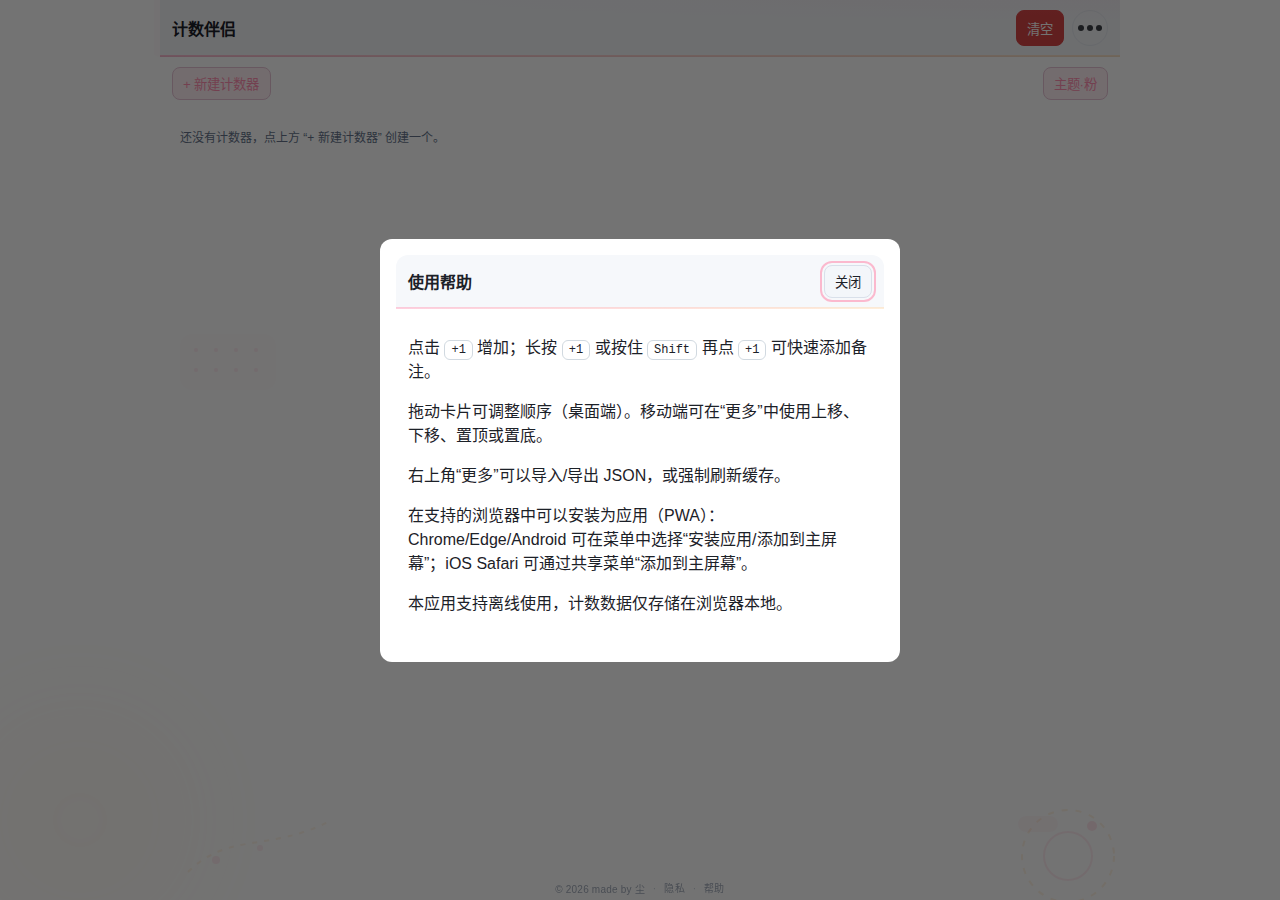
<file: index.html>
<!DOCTYPE html>
<html lang="zh-CN">
  <head>
    <meta charset="UTF-8" />
    <meta name="viewport" content="width=device-width, initial-scale=1.0" />
    <meta name="color-scheme" content="light dark" />
    <meta name="theme-color" content="#ff8fb1" />
    <meta name="mobile-web-app-capable" content="yes" />
    <title>计数伴侣</title>
    <link rel="stylesheet" href="styles.css" />
    <link rel="manifest" href="manifest.webmanifest" />
    <link rel="icon" href="icons/icon.svg" type="image/svg+xml" />
    <meta name="apple-mobile-web-app-capable" content="yes" />
    <meta name="apple-mobile-web-app-status-bar-style" content="black-translucent" />
  </head>
  <body>
    <div id="app">
      <!-- Full-window app shell -->
      <div id="panel" class="panel">
        <div class="panel-inner">
          <div id="panel-header" class="panel-header">
            <div class="title">计数伴侣</div>
            <div class="header-actions">
              <button id="btn-clear" class="danger" title="清空所有数据">清空</button>
              <button id="btn-global-menu" class="btn-ellipsis ghost round btn-icon" title="更多">
                <span class="dots"><i></i><i></i><i></i></span>
              </button>
              <input id="file-import" type="file" accept="application/json" hidden />
            </div>
          </div>

          <!-- Decorative ornaments (subtle, can be removed easily) -->
          <div class="ornaments" aria-hidden="true">
            <!-- Top-left accent sketch -->
            <svg class="orn tl" width="240" height="160" viewBox="0 0 240 160" fill="none" xmlns="http://www.w3.org/2000/svg">
              <g opacity="0.6">
                <rect x="-20" y="-10" width="160" height="80" rx="18" transform="rotate(-12 0 0)" style="fill: var(--accent); opacity: .06"/>
                <circle cx="56" cy="28" r="20" style="stroke: var(--accent); stroke-width: 2; opacity: .35; fill: none;"/>
                <circle cx="112" cy="44" r="10" style="fill: var(--accent-2); opacity: .18;"/>
                <circle cx="132" cy="24" r="4" style="fill: var(--accent); opacity: .45;"/>
                <circle cx="86" cy="64" r="3" style="fill: var(--accent); opacity: .35;"/>
              </g>
            </svg>
            <!-- Bottom-right dashed ring -->
            <svg class="orn br" width="260" height="200" viewBox="0 0 260 200" fill="none" xmlns="http://www.w3.org/2000/svg">
              <g opacity="0.7">
                <circle cx="200" cy="150" r="46" style="stroke: var(--accent-2); stroke-width: 2; stroke-dasharray: 6 8; opacity: .45; fill: none;"/>
                <circle cx="200" cy="150" r="24" style="stroke: var(--accent); stroke-width: 2; opacity: .25; fill: none;"/>
                <rect x="150" y="110" width="40" height="16" rx="8" style="fill: var(--accent); opacity: .10;"/>
                <circle cx="224" cy="120" r="5" style="fill: var(--accent); opacity: .35;"/>
              </g>
            </svg>
            <!-- New subtle accents: top-right sparkles -->
            <svg class="orn tr" width="200" height="160" viewBox="0 0 200 160" fill="none" xmlns="http://www.w3.org/2000/svg">
              <g opacity="0.55">
                <circle cx="162" cy="22" r="3" style="fill: var(--accent); opacity:.5"/>
                <circle cx="146" cy="44" r="6" style="fill: var(--accent-2); opacity:.2"/>
                <circle cx="180" cy="54" r="2" style="fill: var(--accent); opacity:.45"/>
                <rect x="120" y="18" width="32" height="12" rx="6" style="fill: var(--accent); opacity:.08"/>
              </g>
            </svg>
            <!-- New subtle accents: bottom-left arc -->
            <svg class="orn bl" width="220" height="180" viewBox="0 0 220 180" fill="none" xmlns="http://www.w3.org/2000/svg">
              <g opacity="0.5">
                <path d="M20 160 C 60 120, 100 140, 160 110" stroke="currentColor" style="color: var(--accent-2); stroke-width:2; stroke-dasharray:5 7; opacity:.5" fill="none"/>
                <circle cx="48" cy="148" r="4" style="fill: var(--accent); opacity:.35"/>
                <circle cx="92" cy="136" r="3" style="fill: var(--accent); opacity:.3"/>
              </g>
            </svg>
            <!-- Top-middle gentle waves -->
            <svg class="orn tm" width="260" height="60" viewBox="0 0 260 60" fill="none" xmlns="http://www.w3.org/2000/svg">
              <g opacity="0.35">
                <path d="M0 40 C 40 20, 80 60, 120 36 C 160 14, 200 58, 240 34" stroke="currentColor" style="color: var(--accent); stroke-width: 2; opacity:.35"/>
                <path d="M8 48 C 48 28, 88 54, 128 32 C 168 10, 208 56, 252 30" stroke="currentColor" style="color: var(--accent-2); stroke-width: 2; opacity:.2"/>
              </g>
            </svg>
            <!-- Middle-left dotted block -->
            <svg class="orn ml" width="140" height="140" viewBox="0 0 140 140" fill="none" xmlns="http://www.w3.org/2000/svg">
              <g opacity="0.45">
                <rect x="10" y="10" width="96" height="56" rx="12" style="fill: var(--accent); opacity:.06"/>
                <g style="opacity:.35; fill: var(--accent);">
                  <circle cx="26" cy="26" r="2"/>
                  <circle cx="46" cy="26" r="2"/>
                  <circle cx="66" cy="26" r="2"/>
                  <circle cx="86" cy="26" r="2"/>
                  <circle cx="26" cy="46" r="2"/>
                  <circle cx="46" cy="46" r="2"/>
                  <circle cx="66" cy="46" r="2"/>
                  <circle cx="86" cy="46" r="2"/>
                </g>
              </g>
            </svg>
          </div>

          <div class="panel-toolbar">
            <button id="btn-add" class="tonal">+ 新建计数器</button>
            <label class="opacity-label">透明度
              <input id="opacity" type="range" min="70" max="100" value="100" />
            </label>
            <div style="margin-left:auto; display:flex; gap:8px; align-items:center;">
              <button id="theme-toggle" class="tonal" title="切换主题">主题</button>
            </div>
          </div>

          <div id="counters" class="counters"></div>

          <!-- App footer -->
          <footer class="app-footer" aria-label="网站底部信息">
            <span id="footer-copy">© <span id="footer-year"></span> made by 尘</span>
            <span class="sep">·</span>
            <a href="javascript:void(0)" id="footer-privacy">隐私</a>
            <span class="sep">·</span>
            <a href="javascript:void(0)" id="footer-help">帮助</a>
          </footer>
        </div>
      </div>
    </div>

    <!-- History modal -->
    <dialog id="history-dialog" class="modal">
      <div class="modal-header">
        <div class="modal-title">历史记录</div>
        <button id="history-close">关闭</button>
      </div>
      <div class="modal-body">
        <div id="history-meta" class="history-meta"></div>
        <ul id="history-list" class="history-list"></ul>
      </div>
    </dialog>

    <!-- Rename modal -->
    <dialog id="rename-dialog" class="modal">
      <div class="modal-header">
        <div class="modal-title">重命名计数器</div>
        <button id="rename-close">关闭</button>
      </div>
      <div class="modal-body">
        <input id="rename-input" type="text" placeholder="新的名称"
          autocomplete="off" autocapitalize="off" autocorrect="off" spellcheck="false"
          inputmode="text" enterkeyhint="done" name="rename" />
        <div class="modal-actions">
          <button id="rename-ok">确定</button>
        </div>
      </div>
    </dialog>

    <!-- Confirm modal (app-style, replaces browser confirm) -->
    <dialog id="confirm-dialog" class="modal confirm">
      <div class="modal-header">
        <div id="confirm-title" class="modal-title">请确认</div>
      </div>
      <div class="modal-body">
        <div id="confirm-text" class="confirm-text"></div>
        <div class="modal-actions">
          <button id="confirm-cancel">取消</button>
          <button id="confirm-ok" class="danger">确定</button>
        </div>
      </div>
    </dialog>

    <!-- Privacy dialog -->
    <dialog id="privacy-dialog" class="modal">
      <div class="modal-header">
        <div class="modal-title">隐私说明</div>
        <button id="privacy-close">关闭</button>
      </div>
      <div class="modal-body">
        <p>本应用的计数数据仅存储在您的浏览器本地（localStorage），不会上传到服务器。</p>
        <p>您可随时使用右上角“清空”按钮删除所有本地数据。</p>
      </div>
    </dialog>

    <!-- Help dialog -->
    <dialog id="help-dialog" class="modal">
      <div class="modal-header">
        <div class="modal-title">使用帮助</div>
        <button id="help-close">关闭</button>
      </div>
      <div class="modal-body">
        <p>点击 <span class="kbd">+1</span> 增加；长按 <span class="kbd">+1</span> 或按住 <span class="kbd">Shift</span> 再点 <span class="kbd">+1</span> 可快速添加备注。</p>
        <p>拖动卡片可调整顺序（桌面端）。移动端可在“更多”中使用上移、下移、置顶或置底。</p>
        <p>右上角“更多”可以导入/导出 JSON，或强制刷新缓存。</p>
        <p>在支持的浏览器中可以安装为应用（PWA）：Chrome/Edge/Android 可在菜单中选择“安装应用/添加到主屏幕”；iOS Safari 可通过共享菜单“添加到主屏幕”。</p>
        <p>本应用支持离线使用，计数数据仅存储在浏览器本地。</p>
      </div>
    </dialog>

    <script src="app.js"></script>
    <script>
      // Register Service Worker. On localhost, still enable SW when running as an installed PWA
      // so the app can work offline without the local Python server.
      (function() {
        if (!('serviceWorker' in navigator)) return;
        const isLocalhost = /^(localhost|127\.0\.0\.1)$/i.test(location.hostname);
        const isStandalone = (window.matchMedia && (
          window.matchMedia('(display-mode: standalone)').matches ||
          window.matchMedia('(display-mode: window-controls-overlay)').matches
        )) || (navigator.standalone === true);

        // In normal browser tabs on localhost, avoid SW to keep dev simple
        if (isLocalhost && !isStandalone) {
          navigator.serviceWorker.getRegistrations().then((regs) => {
            if (regs && regs.length) {
              Promise.all(regs.map(r => r.unregister())).then(() => {
                if (navigator.serviceWorker.controller) {
                  location.reload();
                }
              });
            }
          });
          return;
        }

        let refreshing = false;
        navigator.serviceWorker.addEventListener('controllerchange', () => {
          if (refreshing) return; refreshing = true;
          location.reload();
        });
        window.addEventListener('load', () => {
          navigator.serviceWorker.register('./sw.js', { updateViaCache: 'none' })
            .then((reg) => { try { if (reg && typeof reg.update === 'function') reg.update(); } catch(e){} })
            .catch((e) => console.debug('SW register failed', e));
        });
      })();
    </script>
  </body>
  </html>
</file>
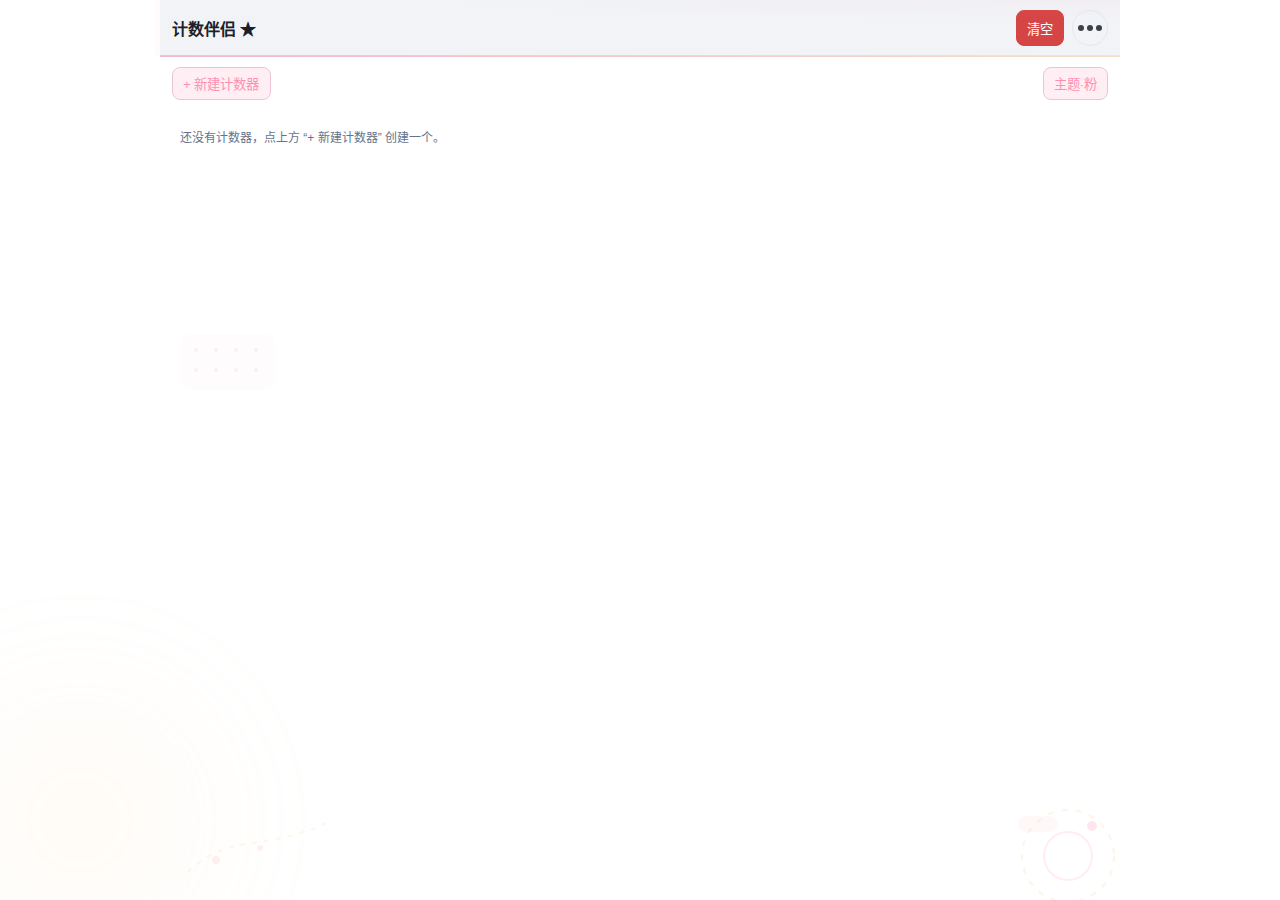
<file: counter-buddy-web/index.html>
<!DOCTYPE html>
<html lang="zh-CN">
  <head>
    <meta charset="UTF-8" />
    <meta name="viewport" content="width=device-width, initial-scale=1.0" />
    <meta name="color-scheme" content="light dark" />
    <meta name="theme-color" content="#ff8fb1" />
    <meta name="mobile-web-app-capable" content="yes" />
    <title>计数伴侣</title>
    <link rel="stylesheet" href="styles.css" />
    <link rel="manifest" href="manifest.webmanifest" />
    <link rel="icon" href="icons/icon.svg" type="image/svg+xml" />
    <meta name="apple-mobile-web-app-capable" content="yes" />
    <meta name="apple-mobile-web-app-status-bar-style" content="black-translucent" />
  </head>
  <body>
    <div id="app">
      <!-- Full-window app shell -->
      <div id="panel" class="panel">
        <div class="panel-inner">
          <div id="panel-header" class="panel-header">
            <div class="title">计数伴侣 ★</div>
            <div class="header-actions">
              <button id="btn-clear" class="danger" title="清空所有数据">清空</button>
              <button id="btn-global-menu" class="btn-ellipsis ghost round btn-icon" title="更多">
                <span class="dots"><i></i><i></i><i></i></span>
              </button>
              <input id="file-import" type="file" accept="application/json" hidden />
            </div>
          </div>

          <!-- Decorative ornaments (subtle, can be removed easily) -->
          <div class="ornaments" aria-hidden="true">
            <!-- Top-left accent sketch -->
            <svg class="orn tl" width="240" height="160" viewBox="0 0 240 160" fill="none" xmlns="http://www.w3.org/2000/svg">
              <g opacity="0.6">
                <rect x="-20" y="-10" width="160" height="80" rx="18" transform="rotate(-12 0 0)" style="fill: var(--accent); opacity: .06"/>
                <circle cx="56" cy="28" r="20" style="stroke: var(--accent); stroke-width: 2; opacity: .35; fill: none;"/>
                <circle cx="112" cy="44" r="10" style="fill: var(--accent-2); opacity: .18;"/>
                <circle cx="132" cy="24" r="4" style="fill: var(--accent); opacity: .45;"/>
                <circle cx="86" cy="64" r="3" style="fill: var(--accent); opacity: .35;"/>
              </g>
            </svg>
            <!-- Bottom-right dashed ring -->
            <svg class="orn br" width="260" height="200" viewBox="0 0 260 200" fill="none" xmlns="http://www.w3.org/2000/svg">
              <g opacity="0.7">
                <circle cx="200" cy="150" r="46" style="stroke: var(--accent-2); stroke-width: 2; stroke-dasharray: 6 8; opacity: .45; fill: none;"/>
                <circle cx="200" cy="150" r="24" style="stroke: var(--accent); stroke-width: 2; opacity: .25; fill: none;"/>
                <rect x="150" y="110" width="40" height="16" rx="8" style="fill: var(--accent); opacity: .10;"/>
                <circle cx="224" cy="120" r="5" style="fill: var(--accent); opacity: .35;"/>
              </g>
            </svg>
            <!-- New subtle accents: top-right sparkles -->
            <svg class="orn tr" width="200" height="160" viewBox="0 0 200 160" fill="none" xmlns="http://www.w3.org/2000/svg">
              <g opacity="0.55">
                <circle cx="162" cy="22" r="3" style="fill: var(--accent); opacity:.5"/>
                <circle cx="146" cy="44" r="6" style="fill: var(--accent-2); opacity:.2"/>
                <circle cx="180" cy="54" r="2" style="fill: var(--accent); opacity:.45"/>
                <rect x="120" y="18" width="32" height="12" rx="6" style="fill: var(--accent); opacity:.08"/>
              </g>
            </svg>
            <!-- New subtle accents: bottom-left arc -->
            <svg class="orn bl" width="220" height="180" viewBox="0 0 220 180" fill="none" xmlns="http://www.w3.org/2000/svg">
              <g opacity="0.5">
                <path d="M20 160 C 60 120, 100 140, 160 110" stroke="currentColor" style="color: var(--accent-2); stroke-width:2; stroke-dasharray:5 7; opacity:.5" fill="none"/>
                <circle cx="48" cy="148" r="4" style="fill: var(--accent); opacity:.35"/>
                <circle cx="92" cy="136" r="3" style="fill: var(--accent); opacity:.3"/>
              </g>
            </svg>
            <!-- Top-middle gentle waves -->
            <svg class="orn tm" width="260" height="60" viewBox="0 0 260 60" fill="none" xmlns="http://www.w3.org/2000/svg">
              <g opacity="0.35">
                <path d="M0 40 C 40 20, 80 60, 120 36 C 160 14, 200 58, 240 34" stroke="currentColor" style="color: var(--accent); stroke-width: 2; opacity:.35"/>
                <path d="M8 48 C 48 28, 88 54, 128 32 C 168 10, 208 56, 252 30" stroke="currentColor" style="color: var(--accent-2); stroke-width: 2; opacity:.2"/>
              </g>
            </svg>
            <!-- Middle-left dotted block -->
            <svg class="orn ml" width="140" height="140" viewBox="0 0 140 140" fill="none" xmlns="http://www.w3.org/2000/svg">
              <g opacity="0.45">
                <rect x="10" y="10" width="96" height="56" rx="12" style="fill: var(--accent); opacity:.06"/>
                <g style="opacity:.35; fill: var(--accent);">
                  <circle cx="26" cy="26" r="2"/>
                  <circle cx="46" cy="26" r="2"/>
                  <circle cx="66" cy="26" r="2"/>
                  <circle cx="86" cy="26" r="2"/>
                  <circle cx="26" cy="46" r="2"/>
                  <circle cx="46" cy="46" r="2"/>
                  <circle cx="66" cy="46" r="2"/>
                  <circle cx="86" cy="46" r="2"/>
                </g>
              </g>
            </svg>
          </div>

          <div class="panel-toolbar">
            <button id="btn-add" class="tonal">+ 新建计数器</button>
            <label class="opacity-label">透明度
              <input id="opacity" type="range" min="70" max="100" value="100" />
            </label>
            <div style="margin-left:auto; display:flex; gap:8px; align-items:center;">
              <button id="theme-toggle" class="tonal" title="切换主题">主题</button>
            </div>
          </div>

          <div id="counters" class="counters"></div>
        </div>
      </div>
    </div>

    <!-- History modal -->
    <dialog id="history-dialog" class="modal">
      <div class="modal-header">
        <div class="modal-title">历史记录</div>
        <button id="history-close">关闭</button>
      </div>
      <div class="modal-body">
        <div id="history-meta" class="history-meta"></div>
        <ul id="history-list" class="history-list"></ul>
      </div>
    </dialog>

    <!-- Rename modal -->
    <dialog id="rename-dialog" class="modal">
      <div class="modal-header">
        <div class="modal-title">重命名计数器</div>
        <button id="rename-close">关闭</button>
      </div>
      <div class="modal-body">
        <input id="rename-input" type="text" placeholder="新的名称" />
        <div class="modal-actions">
          <button id="rename-ok">确定</button>
        </div>
      </div>
    </dialog>

    <!-- Confirm modal (app-style, replaces browser confirm) -->
    <dialog id="confirm-dialog" class="modal confirm">
      <div class="modal-header">
        <div id="confirm-title" class="modal-title">请确认</div>
      </div>
      <div class="modal-body">
        <div id="confirm-text" class="confirm-text"></div>
        <div class="modal-actions">
          <button id="confirm-cancel">取消</button>
          <button id="confirm-ok" class="danger">确定</button>
        </div>
      </div>
    </dialog>

    <script src="app.js"></script>
    <script>
      // Register Service Worker. On localhost, still enable SW when running as an installed PWA
      // so the app can work offline without the local Python server.
      (function() {
        if (!('serviceWorker' in navigator)) return;
        const isLocalhost = /^(localhost|127\.0\.0\.1)$/i.test(location.hostname);
        const isStandalone = (window.matchMedia && (
          window.matchMedia('(display-mode: standalone)').matches ||
          window.matchMedia('(display-mode: window-controls-overlay)').matches
        )) || (navigator.standalone === true);

        // In normal browser tabs on localhost, avoid SW to keep dev simple
        if (isLocalhost && !isStandalone) {
          navigator.serviceWorker.getRegistrations().then((regs) => {
            if (regs && regs.length) {
              Promise.all(regs.map(r => r.unregister())).then(() => {
                if (navigator.serviceWorker.controller) {
                  location.reload();
                }
              });
            }
          });
          return;
        }

        let refreshing = false;
        navigator.serviceWorker.addEventListener('controllerchange', () => {
          if (refreshing) return; refreshing = true;
          location.reload();
        });
        window.addEventListener('load', () => {
          navigator.serviceWorker.register('./sw.js', { updateViaCache: 'none' })
            .then((reg) => { try { if (reg && typeof reg.update === 'function') reg.update(); } catch(e){} })
            .catch((e) => console.debug('SW register failed', e));
        });
      })();
    </script>
  </body>
  </html>
</file>
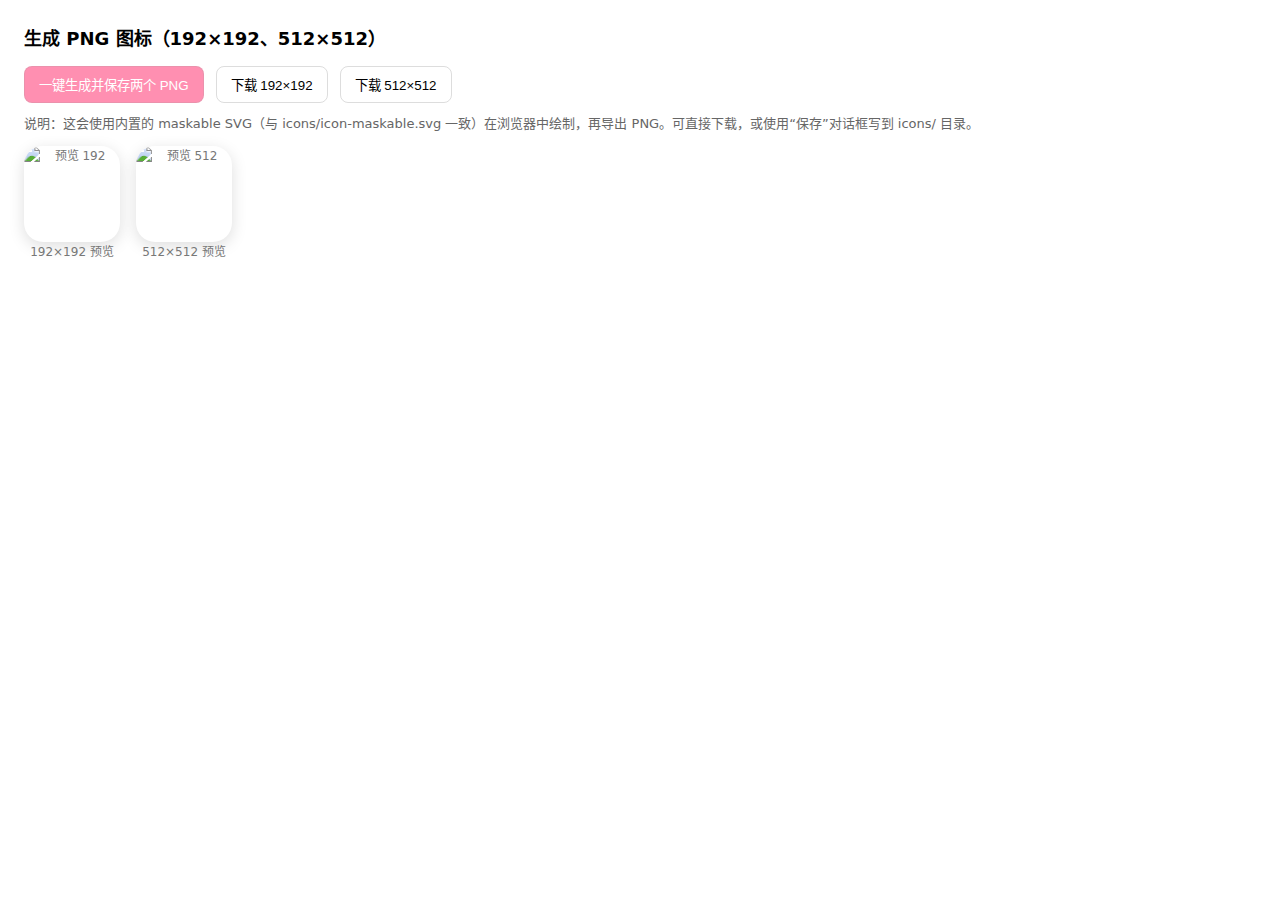
<file: icons/generate-icons.html>
<!doctype html>
<html lang="zh-CN">
<meta charset="utf-8" />
<meta name="viewport" content="width=device-width, initial-scale=1" />
<title>生成 PNG 图标（192/512）</title>
<style>
  :root { color-scheme: light dark; }
  body { font-family: system-ui, -apple-system, Segoe UI, Roboto, Noto Sans, Arial, sans-serif; margin: 24px; }
  h1 { font-size: 18px; margin: 0 0 16px; }
  .row { display:flex; gap:12px; align-items:center; flex-wrap: wrap; }
  button { padding: 8px 14px; border-radius: 8px; border: 1px solid #9993; background: #ff8fb1; color: #fff; cursor: pointer; }
  button.secondary { background: #fff0; color: inherit; border-color: #9995; }
  .hint { color: #666; font-size: 13px; margin-top: 10px; }
  canvas { display:none; }
  .thumbs { display:flex; gap:16px; align-items:center; margin-top: 14px; }
  .thumbs > div { text-align:center; font-size:12px; color:#777; }
  .thumbs img { display:block; image-rendering: -webkit-optimize-contrast; border-radius: 20%; width:96px; height:96px; box-shadow: 0 4px 16px #0002; }
  .footer { margin-top: 18px; font-size: 12px; color:#777; }
</style>
<body>
  <h1>生成 PNG 图标（192×192、512×512）</h1>
  <div class="row">
    <button id="gen-all">一键生成并保存两个 PNG</button>
    <button id="gen-192" class="secondary">下载 192×192</button>
    <button id="gen-512" class="secondary">下载 512×512</button>
  </div>
  <div class="hint">说明：这会使用内置的 maskable SVG（与 icons/icon-maskable.svg 一致）在浏览器中绘制，再导出 PNG。可直接下载，或使用“保存”对话框写到 icons/ 目录。</div>

  <div class="thumbs" id="thumbs" hidden>
    <div>
      <img id="prev-192" alt="预览 192" />
      <span>192×192 预览</span>
    </div>
    <div>
      <img id="prev-512" alt="预览 512" />
      <span>512×512 预览</span>
    </div>
  </div>

  <canvas id="c"></canvas>

  <script>
  // Keep in sync with icons/icon-maskable.svg
  const svgStr = `<?xml version="1.0" encoding="UTF-8"?>
<svg xmlns=\"http://www.w3.org/2000/svg\" width=\"512\" height=\"512\" viewBox=\"0 0 512 512\">\n  <defs>\n    <linearGradient id=\"bg\" x1=\"0\" y1=\"0\" x2=\"1\" y2=\"1\">\n      <stop offset=\"0%\" stop-color=\"#ff8fb1\"/>\n      <stop offset=\"100%\" stop-color=\"#ffd6a5\"/>\n    </linearGradient>\n    <radialGradient id=\"vig\" cx=\"0.2\" cy=\"0.2\" r=\"1.1\">\n      <stop offset=\"60%\" stop-color=\"#ffffff\" stop-opacity=\"0\"/>\n      <stop offset=\"100%\" stop-color=\"#000000\" stop-opacity=\"0.14\"/>\n    </radialGradient>\n    <linearGradient id=\"sheen\" x1=\"0\" y1=\"0\" x2=\"0\" y2=\"1\">\n      <stop offset=\"0%\" stop-color=\"#ffffff\" stop-opacity=\"0.28\"/>\n      <stop offset=\"36%\" stop-color=\"#ffffff\" stop-opacity=\"0.10\"/>\n      <stop offset=\"100%\" stop-color=\"#ffffff\" stop-opacity=\"0\"/>\n    </linearGradient>\n  </defs>\n  <rect x=\"0\" y=\"0\" width=\"512\" height=\"512\" fill=\"url(#bg)\"/>\n  <rect x=\"0\" y=\"0\" width=\"512\" height=\"512\" fill=\"url(#vig)\"/>\n  <rect x=\"0\" y=\"0\" width=\"512\" height=\"512\" fill=\"url(#sheen)\"/>\n  <g transform=\"translate(72,108)\">\n    <g fill=\"#ffffff\" fill-opacity=\"0.98\">\n      <rect x=\"0\" y=\"0\" width=\"320\" height=\"44\" rx=\"22\"/>\n      <rect x=\"0\" y=\"92\" width=\"320\" height=\"44\" rx=\"22\"/>\n      <rect x=\"0\" y=\"184\" width=\"220\" height=\"44\" rx=\"22\"/>\n    </g>\n    <circle cx=\"290\" cy=\"208\" r=\"52\" fill=\"#000000\" opacity=\"0.08\"/>\n    <circle cx=\"290\" cy=\"200\" r=\"52\" fill=\"#ffffff\"/>\n    <g fill=\"#ff8fb1\">\n      <rect x=\"284\" y=\"174\" width=\"12\" height=\"52\" rx=\"6\"/>\n      <rect x=\"264\" y=\"194\" width=\"52\" height=\"12\" rx=\"6\"/>\n    </g>\n  </g>\n</svg>`;

  const toBlob = (canvas) => new Promise((res) => canvas.toBlob(res, 'image/png'));

  async function renderPng(size) {
    const svgUrl = 'data:image/svg+xml;charset=utf-8,' + encodeURIComponent(svgStr);
    const img = new Image();
    img.decoding = 'async';
    img.src = svgUrl;
    await img.decode().catch(()=>{});
    const c = document.getElementById('c');
    c.width = size; c.height = size;
    const ctx = c.getContext('2d');
    ctx.imageSmoothingEnabled = true;
    ctx.imageSmoothingQuality = 'high';
    ctx.clearRect(0,0,size,size);
    ctx.drawImage(img, 0, 0, size, size);
    const blob = await toBlob(c);
    return blob;
  }

  async function saveBlob(blob, suggestedName) {
    if (window.showSaveFilePicker) {
      const handle = await showSaveFilePicker({ suggestedName, types: [{ description: 'PNG Image', accept: { 'image/png': ['.png'] } }] });
      const w = await handle.createWritable();
      await w.write(blob); await w.close();
    } else {
      const url = URL.createObjectURL(blob);
      const a = Object.assign(document.createElement('a'), { href: url, download: suggestedName });
      document.body.appendChild(a); a.click(); a.remove();
      setTimeout(()=>URL.revokeObjectURL(url), 1000);
    }
  }

  async function gen(size, name, previewEl) {
    const blob = await renderPng(size);
    if (previewEl) previewEl.src = URL.createObjectURL(blob);
    await saveBlob(blob, name);
  }

  document.getElementById('gen-192').addEventListener('click', async () => {
    document.getElementById('thumbs').hidden = false;
    await gen(192, 'icon-192.png', document.getElementById('prev-192'));
  });
  document.getElementById('gen-512').addEventListener('click', async () => {
    document.getElementById('thumbs').hidden = false;
    await gen(512, 'icon-512.png', document.getElementById('prev-512'));
  });
  document.getElementById('gen-all').addEventListener('click', async () => {
    document.getElementById('thumbs').hidden = false;
    await gen(192, 'icon-192.png', document.getElementById('prev-192'));
    await gen(512, 'icon-512.png', document.getElementById('prev-512'));
  });
  </script>
</body>
</html>
</file>
<file: styles.css>
:root {
  color-scheme: dark light;
  /* Dark (default) — higher contrast,少一点灰、更多层次 */
  --bg: #0f1216;         /* 页面背景更深，降低灰雾感 */
  --panel: #151a22;      /* 顶栏/面板 */
  --panel-2: #1b2130;    /* 次级面板 */
  --surface: #11161d;    /* 卡片底色，略深以凸显内容 */
  --text: #e9eef4;       /* 主文本更清晰 */
  --muted: #9aa6b2;      /* 次级文本偏冷灰蓝 */
  --accent: #ff8fb1;     /* pastel pink */
  --accent-2: #ffd6a5;   /* apricot */
  --danger: #ff5c5c;
  --success: #45c26b;
  --warning: #f5a524;
  --border: #273040;     /* 边框略深，减少泛灰 */
  --btn: #1f2632;        /* 按钮底色更干净 */
  --btn-border: #2f3745;
  --divider: #2a3444;
  --input-bg: #0f141a;
  --input-border: #2a3444;
  --kbd-bg: #0e1116;
  --kbd-border: #2a3140;
  --radius: 12px;
  --radius-sm: 8px;
  --shadow-1: 0 6px 16px rgba(0,0,0,0.22);
  --shadow-2: 0 12px 30px rgba(0,0,0,0.32);
}

@media (prefers-color-scheme: light) {
  :root {
    --bg: #f7fafc;
    --panel: #ffffff;
    --panel-2: #f6f8fb;
    --text: #1c2128;
    --muted: #64728a;
    --accent: #ff8fb1;
    --accent-2: #ffd6a5;
    --danger: #d64545;
    --success: #2f9e44;
    --warning: #e67700;
    --border: #e4e8ee;
    --btn: #f3f6fa;
    --btn-border: #d9e0ea;
    --surface: #ffffff;
    --divider: #e5e9ef;
    --input-bg: #ffffff;
    --input-border: #d1d9e0;
    --kbd-bg: #ffffff;
    --kbd-border: #d1d9e0;
    --shadow-1: 0 8px 18px rgba(28,33,40,0.08);
    --shadow-2: 0 16px 36px rgba(28,33,40,0.14);
    --shadow-1: 0 6px 16px rgba(0,0,0,0.08);
    --shadow-2: 0 12px 30px rgba(0,0,0,0.12);
  }
}

/* Theme variants (accent palette only) */
[data-theme="pink"] {
  --accent: #ff8fb1;
  --accent-2: #ffd6a5;
}
[data-theme="mint"] {
  --accent: #81e6d9;
  --accent-2: #90cdf4;
}
/* Make mint theme tonal buttons slightly stronger for better contrast */
[data-theme="mint"] button.tonal {
  /* Fallbacks for older browsers */
  border-color: var(--accent);
  color: var(--accent);
  background: color-mix(in srgb, var(--accent) 22%, transparent);
  border-color: color-mix(in srgb, var(--accent) 48%, var(--btn-border));
  color: color-mix(in srgb, var(--accent) 92%, var(--text));
}
[data-theme="sky"] {
  --accent: #60a5fa;
  --accent-2: #a5b4fc;
}

* { box-sizing: border-box; }
html, body { height: 100%; }
body {
  margin: 0;
  background: var(--bg);
  color: var(--text);
  font-family: -apple-system, BlinkMacSystemFont, 'Segoe UI', Roboto, Ubuntu, 'Helvetica Neue', Arial, 'Noto Sans', 'Apple Color Emoji', 'Segoe UI Emoji', 'Segoe UI Symbol', sans-serif;
  position: relative;
}

/* Mobile: remove default tap highlight to avoid white flash on tap */
html, body, a, label, input, select, textarea { -webkit-tap-highlight-color: transparent; }

/* Subtle accent blobs for background depth */
body::before, body::after {
  content: '';
  position: fixed;
  z-index: 0;
  width: 520px; height: 520px;
  filter: blur(60px);
  opacity: .22;
  pointer-events: none;
}
body::before {
  right: -160px; top: -160px;
  background: radial-gradient(closest-side, color-mix(in srgb, var(--accent) 60%, transparent), transparent 70%);
}
body::after {
  left: -180px; bottom: -180px;
  background: radial-gradient(closest-side, color-mix(in srgb, var(--accent-2) 60%, transparent), transparent 70%);
}

.panel {
  /* Full-window layout for web/PWA */
  position: fixed;
  inset: 0;
  width: auto;
  height: auto;
  min-width: 0;
  min-height: 420px; /* ensure room for at least one card */
  background: var(--panel);
  border-radius: 0;
  box-shadow: none;
  border: none;
  user-select: none;
  resize: none;
  overflow: hidden;
  display: flex;
  flex-direction: column;
  align-items: center; /* allow inner content to have max-width */
}

/* Constrain content width/height while keeping full-window background */
.panel-inner {
  display: grid;
  /* header, toolbar, content(list), footer */
  grid-template-rows: auto auto 1fr auto;
  width: 100%;
  max-width: 960px;  /* limit max width */
  height: 100%;
  min-height: 0;      /* allow 1fr to shrink properly */
  margin: 0 auto;
  position: relative; /* for ornaments layering */
}
.panel-header {
  display: flex;
  align-items: center;
  justify-content: space-between;
  padding: 10px 12px;
  background: linear-gradient(0deg, rgba(0,0,0,0.02), rgba(0,0,0,0.02)), var(--panel-2);
  border-top-left-radius: 0;
  border-top-right-radius: 0;
  cursor: default;
  /* prevent accidental dragging in web layout */
  -webkit-app-region: no-drag;
  border-bottom: 1px solid var(--border);
  position: relative;
  z-index: 1;
}
/* subtle accent glow on header */
.panel-header::before {
  content: '';
  position: absolute; inset: 0; pointer-events: none;
  background: radial-gradient(120% 60% at 100% 0%, color-mix(in srgb, var(--accent) 8%, transparent), transparent 60%);
  opacity: .6;
}
/* Accent underline */
.panel-header::after {
  content: '';
  position: absolute; left: 0; right: 0; bottom: -1px; height: 2px;
  background: linear-gradient(90deg, color-mix(in srgb, var(--accent) 85%, transparent), color-mix(in srgb, var(--accent-2) 85%, transparent));
  opacity: .65;
}
.title { font-weight: 600; }
.header-actions { display: flex; gap: 8px; }
.panel-header .header-actions,
.panel-header button,
.panel-toolbar,
.counters,
.popover,
.modal,
button,
input,
label,
select,
textarea {
  /* ensure interactive elements are not part of the drag region */
  -webkit-app-region: no-drag;
}
.panel-toolbar {
  display: flex;
  gap: 10px;
  align-items: center;
  padding: 10px 12px;
  position: relative; z-index: 1;
}
.opacity-label { color: var(--muted); font-size: 12px; }
.opacity-label input { vertical-align: middle; }

.counters {
  display: flex;
  flex-direction: column;
  gap: 8px;
  /* Now footer is its own row; keep normal padding */
  padding: 10px 12px 12px 12px;
  flex: 1 1 auto;
  min-height: 0;     /* let it truly flex to available height */
  /* Fill remaining space; rely on flex container instead of viewport cap */
  max-height: none;
  overflow: auto;
  position: relative; z-index: 1;
}

/* Ornaments layout */
.ornaments { position: absolute; inset: 0; pointer-events: none; z-index: 0; }
.ornaments .orn { position: absolute; opacity: .9; }
.ornaments .tl { top: -12px; left: -6px; }
.ornaments .br { right: -8px; bottom: -6px; }
.ornaments .tm { top: 8px; left: 50%; transform: translateX(-50%); }
.ornaments .ml { top: 36%; left: 10px; }

.card {
  background: var(--surface);
  border: 1px solid var(--border);
  border-radius: 10px;
  padding: 10px;
  display: grid;
  grid-template-columns: 1fr auto;
  gap: 8px;
  align-items: center;
  transition: box-shadow .2s ease, transform .14s ease, border-color .2s ease;
  /* Fallback: 不使用 color-mix 的内侧描边，避免在部分老浏览器出现黑框 */
  box-shadow: none;
  position: relative; /* for drop indicators */
  cursor: default; /* show normal pointer on hover */
  /* Reduce text flicker during FLIP by keeping a stable layer */
  will-change: transform;
  backface-visibility: hidden;
}
@supports (background: color-mix(in srgb, #fff 10%, transparent)) {
  .card { box-shadow: inset 0 0 0 1px color-mix(in srgb, var(--accent) 10%, transparent); }
}

/* Archived card state: subtly muted */
.card.archived {
  opacity: .78;
  filter: saturate(.75);
}
.card.archived .name { color: color-mix(in srgb, var(--muted) 30%, var(--text)); }

/* Keep enter动画，但归档卡片应以目标不透明度结束，避免先亮后灰 */

@media (hover: hover) {
  .card:hover { box-shadow: var(--shadow-1); border-color: color-mix(in srgb, var(--accent) 35%, var(--border)); }
}
.card.enter { animation: card-appear .32s cubic-bezier(.2,.7,.2,1); }
@keyframes card-appear { from { opacity: 0; transform: translateY(6px) scale(.98);} to { opacity: 1; transform: translateY(0) scale(1);} }

/* Archived cards use an enter that settles at archived opacity (0.78) */
.card.archived.enter { animation-name: card-appear-archived; }
@keyframes card-appear-archived { from { opacity: 0; transform: translateY(6px) scale(.98);} to { opacity: .78; transform: translateY(0) scale(1);} }

/* graceful leave animation for removal */
.card.leaving { overflow: hidden; opacity: 0; transform: translateY(8px) scale(.98); transition: height .22s ease, margin .22s ease, padding .22s ease, opacity .18s ease, transform .18s ease, border-color .2s ease, box-shadow .2s ease; }
.card.leaving * { pointer-events: none; }

/* 添加“记录”后的短暂提示（不改变计数，仅用于反馈） */
.record-indicator {
  display: inline-flex; align-items: center; justify-content: center;
  font-size: 11px;
  line-height: 1.5;
  color: #fff;
  background: linear-gradient(135deg, var(--accent), var(--accent-2));
  border: 1px solid rgba(255,255,255,0.2);
  border-radius: 999px;
  padding: 2px 8px;
  box-shadow: 0 6px 16px rgba(0,0,0,.18);
  opacity: 0;
  transform: translateY(-3px) scale(.96);
  transition: opacity .26s ease, transform .26s cubic-bezier(.2,.7,.2,1);
  pointer-events: none;
}
.actions .record-indicator { margin-right: 6px; }
.record-indicator.show { opacity: 1; transform: translateY(0) scale(1); }
.record-indicator.hide { opacity: 0; transform: translateY(-3px) scale(.98); }

.name-row { display: flex; align-items: center; gap: 8px; justify-content: flex-start; }
.badge {
  display: inline-flex; align-items: center; justify-content: center;
  min-width: 44px; height: 24px; padding: 0 10px;
  font-weight: 800; font-size: 13px; letter-spacing: .3px;
  color: #fff;
  background: linear-gradient(135deg, var(--accent), var(--accent-2));
  /* 用 inset 边框避免少数浏览器在右侧出现渐变+边框的“断口” */
  border: 0;
  border-radius: 999px;
  box-shadow: inset 0 0 0 1px rgba(255,255,255,0.18), 0 4px 10px rgba(124,77,255,0.25);
  background-clip: padding-box;
  /* 进一步防止像素缝隙 */
  -webkit-backface-visibility: hidden;
  backface-visibility: hidden;
}
.badge.flip { animation: badge-flip .3s cubic-bezier(.2,.7,.2,1); transform-origin: 50% 60%; will-change: transform; }
/* Include perspective in keyframes to ensure the flip is visible on mobile Safari/Chrome */
@keyframes badge-flip {
  0%   { transform: perspective(600px) rotateX(0deg); }
  40%  { transform: perspective(600px) rotateX(36deg); }
  100% { transform: perspective(600px) rotateX(0deg); }
}

.name { font-weight: 700; }
.name .char { display: inline-block; transform: translateY(6px); opacity: 0; }
.name .char.show { animation: char-rise .32s cubic-bezier(.2,.7,.2,1) forwards; }
@keyframes char-rise { from { transform: translateY(6px); opacity: 0; } to { transform: translateY(0); opacity: 1; } }
.muted { color: var(--muted); font-size: 12px; }
.count { font-size: 18px; font-weight: 700; }

.actions { display: flex; gap: 6px; align-items: center; }
.actions button { padding: 6px 10px; }
.actions .btn-icon { padding: 0; }
.stack { display: flex; flex-direction: column; gap: 4px; }

button {
  background: var(--btn);
  border: 1px solid var(--btn-border);
  color: var(--text);
  border-radius: var(--radius-sm);
  padding: 6px 10px;
  cursor: pointer;
  transition: filter .15s ease, transform .12s ease, background .2s ease, border-color .2s ease, box-shadow .12s ease;
  /* Mobile: remove white flash highlight and native button look */
  -webkit-tap-highlight-color: transparent;
  -webkit-appearance: none;
  appearance: none;
  touch-action: manipulation;
}
@media (hover: hover) {
  button:not(:disabled):hover { filter: brightness(1.04); transform: translateY(-1px); box-shadow: 0 4px 10px rgba(0,0,0,.15); }
  /* PC: hover时点点持续跳动（与原样一致） */
  .btn-ellipsis:not(:disabled):hover .dots i { animation: dots-roll .9s cubic-bezier(.2,.7,.2,1) infinite; }
}
/* Make +1 button hover pop a bit more than others */
@media (hover: hover) {
  .actions .btn-plus:not(:disabled):hover {
    filter: brightness(1.08);
    transform: translateY(-1.2px);
    /* Stronger, colored shadow without outer halo */
    box-shadow: 0 8px 18px color-mix(in srgb, var(--accent) 50%, transparent), 0 6px 16px rgba(0,0,0,.16);
  }
}
button:not(:disabled):active { transform: translateY(1px); }
/* Avoid icon menu button bouncing on tap */
.btn-ellipsis:active { transform: none; }
/* Ensure +1 press feels distinct even when hovered */
.actions .btn-plus:not(:disabled):active {
  transform: translateY(1px);
}
button.primary { background: var(--accent); border-color: var(--accent); color: white; }
button.success { background: var(--success); border-color: var(--success); color: white; }
button.danger { background: var(--danger); border-color: var(--danger); color: white; }
button:disabled { opacity: .6; cursor: not-allowed; filter: none; transform: none !important; box-shadow: none !important; }

/* Button variants */
button.ghost { background: transparent; border-color: var(--border); }
/* Fallback border ensures theme color even if color-mix unsupported */
button.tonal { border-color: var(--accent); color: var(--accent); }
button.tonal { background: color-mix(in srgb, var(--accent) 14%, transparent); border-color: color-mix(in srgb, var(--accent) 35%, var(--btn-border)); color: var(--accent); }
button.round { border-radius: 999px; }
.actions .btn-plus { font-weight: 800; box-shadow: 0 6px 14px color-mix(in srgb, var(--accent) 35%, transparent); will-change: transform, filter; transform: translateZ(0); backface-visibility: hidden; }
.actions .btn-minus { min-width: 0; }

/* Primary + button: remove outer glow on hover (avoid white halo) */
.actions .btn-plus { position: relative; }
/* Removed ::after glow to eliminate white halo on desktop hover */

/* 三点菜单：展开时维持与 PC 悬浮一致的视觉（亮度、上浮、阴影） */
.btn-ellipsis[aria-expanded="true"] {
  filter: brightness(1.04);
  transform: translateY(-1px);
  box-shadow: 0 4px 10px rgba(0,0,0,.15);
}

/* Range (opacity) theming */
input[type=range] { -webkit-appearance: none; appearance: none; height: 24px; background: transparent; }
input[type=range]::-webkit-slider-runnable-track { height: 4px; border-radius: 999px; background: linear-gradient(90deg, color-mix(in srgb, var(--accent) 30%, var(--btn)), color-mix(in srgb, var(--accent-2) 30%, var(--btn))); }
input[type=range]::-moz-range-track { height: 4px; border-radius: 999px; background: linear-gradient(90deg, color-mix(in srgb, var(--accent) 30%, var(--btn)), color-mix(in srgb, var(--accent-2) 30%, var(--btn))); }
input[type=range]::-webkit-slider-thumb { -webkit-appearance: none; appearance: none; width: 14px; height: 14px; border-radius: 50%; background: var(--accent); border: 1px solid rgba(255,255,255,0.3); box-shadow: 0 2px 8px color-mix(in srgb, var(--accent) 50%, transparent); margin-top: -5px; }
input[type=range]::-moz-range-thumb { width: 14px; height: 14px; border-radius: 50%; background: var(--accent); border: 1px solid rgba(255,255,255,0.3); box-shadow: 0 2px 8px color-mix(in srgb, var(--accent) 50%, transparent); }

.import-label { display: inline-flex; align-items: center; gap: 6px; cursor: pointer; }

.reopen {
  position: fixed;
  right: 24px; bottom: 24px;
  padding: 10px 14px;
}
.hidden { display: none; }

.modal { border: none; background: var(--panel); color: var(--text); border-radius: 12px; width: min(520px, 92vw); overflow: hidden; }
.modal::backdrop { background: rgba(0,0,0,0.55); opacity: 0; transition: opacity .18s ease; }
.modal[open].show::backdrop { opacity: 1; }
.modal-header { display: flex; align-items: center; justify-content: space-between; padding: 10px 12px; background: var(--panel-2); border-top-left-radius: 12px; border-top-right-radius: 12px; position: relative; }
.modal-header::after { content:''; position:absolute; left:0; right:0; bottom:-1px; height:2px; background: linear-gradient(90deg, color-mix(in srgb, var(--accent) 85%, transparent), color-mix(in srgb, var(--accent-2) 85%, transparent)); opacity:.5; }
.modal-body { padding: 10px 12px 16px 12px; max-height: 65vh; overflow: auto; border-bottom-left-radius: 12px; border-bottom-right-radius: 12px; }
.modal-body hr.section-sep { border: 0; border-top: 1px solid var(--divider); margin: 8px 0 10px 0; }
.modal-title { font-weight: 600; }
.modal-actions {
  display: flex !important;
  flex-direction: row !important;
  align-items: center !important;
  justify-content: flex-end !important;
  margin-top: 10px;
  /* 允许在窄屏换行，避免按钮被挤掉看不见 */
  flex-wrap: wrap !important;
  gap: 8px;
}
.modal-actions > * { flex: 0 0 auto; white-space: nowrap; }

/* 窄屏（手机）下：动作按钮改为每行一枚，避免挤压导致只露出半个 */
@media (max-width: 480px) {
  .modal-actions { justify-content: stretch !important; }
  .modal-actions > * { flex: 1 1 100% !important; }
}

/* 表单行：标签 + 控件（用于“自动同步”开关） */
.field-row { display: flex; align-items: center; justify-content: space-between; gap: 10px; margin-bottom: 8px; }
.field-label { color: var(--text); font-size: 14px; }

/* 开关样式（更友好的 checkbox） */
.switch { position: relative; display: inline-block; width: 44px; height: 24px; cursor: pointer; }
.switch input { opacity: 0; width: 0; height: 0; position: absolute; }
.switch .slider { position: absolute; inset: 0; background: var(--btn); border: 1px solid var(--btn-border); border-radius: 999px; transition: background .18s ease, border-color .18s ease; cursor: pointer; }
.switch .slider::before { content: ''; position: absolute; width: 18px; height: 18px; left: 2px; top: 2px; border-radius: 50%; background: var(--text); transition: transform .18s ease, background .18s ease; }
.switch input:checked + .slider { background: color-mix(in srgb, var(--accent) 35%, transparent); border-color: color-mix(in srgb, var(--accent) 60%, var(--btn-border)); }
.switch input:checked + .slider::before { transform: translateX(20px); background: #fff; }

/* 高级设置（折叠） */
details.advanced { margin-top: 8px; }
details.advanced > summary { cursor: pointer; user-select: none; color: var(--muted); padding: 6px 0; list-style: none; position: relative; padding-left: 18px; }
details.advanced[open] > summary { color: var(--text); }
details.advanced > summary::-webkit-details-marker { display: none; }
details.advanced > summary::before { content: '\25B8'; position: absolute; left: 0; top: 6px; font-size: 12px; opacity: .8; transition: transform .18s ease; }
details.advanced[open] > summary::before { transform: rotate(90deg); }
details.advanced .modal-actions { animation: adv-reveal .22s cubic-bezier(.2,.7,.2,1); }
@keyframes adv-reveal { from { opacity: 0; transform: translateY(-4px) scale(.98); } to { opacity: 1; transform: none; } }
@media (max-width: 560px) {
  details.advanced .modal-actions { flex-direction: column; align-items: stretch !important; }
  details.advanced .modal-actions > * { width: 100%; flex: 1 1 100% !important; }
}

/* 输入框 placeholder 统一样式（更柔和） */
#sync-dialog input::placeholder,
#rename-input::placeholder,
.note-edit input::placeholder,
.note-quick .note-input::placeholder { color: color-mix(in srgb, var(--muted) 88%, transparent); opacity: .9; }

/* 高级设置：使用主题色的 plus/minus 指示（去掉三角） */
details.advanced > summary { padding-left: 22px; }
/* 横杆（始终显示） */
details.advanced > summary::before {
  content: '';
  position: absolute;
  left: 0;
  top: 50%;
  width: 12px;
  height: 2px;
  background: linear-gradient(90deg, color-mix(in srgb, var(--accent) 85%, transparent), color-mix(in srgb, var(--accent-2) 85%, transparent));
  border-radius: 2px;
  transform: translateY(-50%);
}
/* 竖杆（关闭时可见，展开后隐藏 -> 由加号变减号） */
details.advanced > summary::after {
  content: '';
  position: absolute;
  left: 5px;
  top: 50%;
  width: 2px;
  height: 12px;
  background: linear-gradient(180deg, color-mix(in srgb, var(--accent) 85%, transparent), color-mix(in srgb, var(--accent-2) 85%, transparent));
  border-radius: 2px;
  transform: translateY(-50%);
  transition: transform .22s ease, opacity .2s ease;
}
details.advanced[open] > summary::after { transform: translateY(-50%) scaleY(0); opacity: 0; }
/* 关闭旧的仅首次展开时的动画，避免不连贯 */
details.advanced .modal-actions { animation: none !important; }
/* 使用 grid-template-rows 技巧实现整体高度的平滑展开/收起 */
details.advanced .adv-content { display: grid; grid-template-rows: 0fr; transition: grid-template-rows .32s cubic-bezier(.2,.7,.2,1), height .32s cubic-bezier(.2,.7,.2,1); }
details.advanced[open] .adv-content { grid-template-rows: 1fr; }
details.advanced .adv-content > * { overflow: hidden; }
/* 避免浏览器滚动锚定导致展开时的“跳动感” */
details.advanced .adv-content { overflow-anchor: none; }
/* 内部内容淡入 + 轻微上移，增强连贯感 */
details.advanced .adv-content .modal-actions { opacity: 0; transform: translateY(-4px); transition: opacity .24s ease, transform .32s cubic-bezier(.2,.7,.2,1); }
details.advanced[open] .adv-content .modal-actions { opacity: 1; transform: none; }

/* 兼容 JS 控制高度的补间动画，确保收起时同样平滑 */
/* 默认收起更快一些；展开速度稍慢，在 JS 中单独设置 height 的过渡时长以匹配 */
details.advanced .adv-content { transition: grid-template-rows .24s cubic-bezier(.2,.7,.2,1), height .24s cubic-bezier(.2,.7,.2,1); }

/* 云同步状态图标 */
#cloud-indicator { color: var(--muted); position: relative; }
#cloud-indicator svg { transform-origin: 50% 50%; transform-box: view-box; }
#cloud-indicator svg .cloud-stroke { fill: transparent; stroke: currentColor; stroke-width: 2px; stroke-linecap: round; stroke-linejoin: round; opacity: 1; transition: opacity .22s ease, stroke .22s ease, fill .22s ease; }
#cloud-indicator svg .cloud-fill { fill: currentColor; opacity: 0; transition: opacity .22s ease; }
#cloud-indicator[data-state="syncing"] { color: var(--accent); }
#cloud-indicator[data-state="ok"] { color: var(--accent); }
#cloud-indicator[data-state="error"] { color: var(--danger); }
#cloud-indicator[data-state="offline"] { color: var(--muted); opacity: .8; }
#cloud-indicator[data-state="syncing"] svg { animation: spin 1.6s linear infinite; }
#cloud-indicator[data-spinout="1"] svg { animation: spinout .82s cubic-bezier(.05,.6,.1,1) 1 forwards; }
#cloud-indicator[data-state="ok"] svg .cloud-fill { opacity: 1; }
#cloud-indicator[data-state="ok"] svg .cloud-stroke { opacity: 0; }
#cloud-indicator[data-state="offline"]::after { content: ''; position: absolute; width: 16px; height: 2px; background: currentColor; transform: rotate(45deg); top: 50%; left: 50%; margin-left: -8px; margin-top: -1px; border-radius: 1px; opacity: .9; }
@keyframes spin { from { transform: rotate(0deg); } to { transform: rotate(360deg); } }
@keyframes spinout { from { transform: rotate(0deg); } to { transform: rotate(360deg); } }

#rename-input { width: 100%; padding: 8px 10px; border-radius: 8px; border: 1px solid var(--input-border); background: var(--input-bg); color: var(--text); -webkit-appearance: none; appearance: none; background-clip: padding-box; font-size: 16px; }

.history-list { list-style: none; padding: 0; margin: 0; max-height: 50vh; overflow: auto; scrollbar-gutter: stable; }
.history-list li { display: flex; align-items: flex-start; padding: 8px; border-bottom: 1px dashed var(--divider); position: relative; gap: 8px; }
.history-list li .right { min-width: 0; }
.history-list li .left { transition: opacity .18s ease, transform .18s ease; display: flex; flex-direction: column; align-items: flex-start; line-height: 1.15; white-space: nowrap; flex: 0 0 auto; }
.history-list li .left .d { font-weight: 600; }
.history-list li .left .t { color: var(--muted); font-size: 12px; }
.history-list li .right { flex: 1 1 auto; min-width: 0; display: block; transition: opacity .18s ease, transform .18s ease; position: relative; }
/* Float controls to the right on the first line */
.history-list li .right .pill,
.history-list li .right .ghost,
.history-list li .right .btn-icon { float: right; margin-left: 6px; }
.history-list li .right .ghost { height: 28px; padding: 0 8px; display: inline-flex; align-items: center; }
/* Let note flow next to floats on line 1, and below on following lines */
.history-list li .right .history-note { display: block; margin-left: 0; white-space: normal; overflow: visible; }
/* removed experimental top/full split */
/* Clear floats after content to contain height */
.history-list li .right::after { content: ''; display: table; clear: both; }
.history-list li.editing .left { opacity: 0; transform: translateX(-6px); }
/* When editing, remove left time from layout so editor can take full width */
.history-list li.editing .left { position: absolute; left: 8px; pointer-events: none; }
/* Deleting: graceful collapse + fade */
.history-list li { will-change: transform, opacity; }
.history-list li.leaving {
  overflow: hidden;
  opacity: 0;
  transform: translateX(-6px);
  height: 0 !important;
  margin-top: 0 !important;
  margin-bottom: 0 !important;
  padding-top: 0 !important;
  padding-bottom: 0 !important;
  border-bottom-color: transparent;
  transition: height .22s ease, margin .22s ease, padding .22s ease, opacity .18s ease, transform .18s ease, border-color .2s ease;
}
.history-list li.leaving * { pointer-events: none; }

/* Simple fade-in helper (used for empty state) */
.fade-in { opacity: 0; transition: opacity .18s ease; }
.fade-in.show { opacity: 1; }
/* Fade + slight upward slide (for empty state nicer entrance) */
.fade-in-up { opacity: 0; transform: translateY(6px); transition: opacity .2s ease, transform .22s cubic-bezier(.2,.7,.2,1); }
.fade-in-up.show { opacity: 1; transform: translateY(0); }

/* Animate current value in history meta on change */
#history-meta .history-current .value.flip { animation: badge-flip .3s cubic-bezier(.2,.7,.2,1); transform-origin: 50% 60%; will-change: transform; }
.pill { display: inline-flex; align-items: center; justify-content: center; height: 28px; font-size: 13px; font-weight: 700; padding: 0 10px; border-radius: 999px; line-height: 1; }
/* +1 badge follows current theme accent */
.pill.add { background: color-mix(in srgb, var(--accent) 22%, transparent); color: var(--accent); }
.pill.sub { background: rgba(245,165,36,0.2); color: var(--warning); }
/* note/record badge uses theme accent too */
.pill.note { background: color-mix(in srgb, var(--accent) 18%, transparent); color: var(--accent); }

/* History header meta: name + current value, clearer separation */
#history-meta {
  display: grid; grid-template-columns: 1fr auto; align-items: baseline;
  padding: 6px 8px 8px; border-bottom: 1px solid var(--divider); margin-bottom: 8px;
}
#history-meta .history-name { font-weight: 700; font-size: 14px; letter-spacing: .2px; }
#history-meta .history-current { display: inline-flex; align-items: baseline; gap: 6px; }
#history-meta .history-current .label { font-size: 11px; color: var(--muted); }
#history-meta .history-current .value { font-weight: 800; font-size: 16px; color: var(--accent); line-height: 1; }

.grid { display: grid; grid-template-columns: 1fr auto; gap: 8px; }

.kbd {
  font-family: ui-monospace, SFMono-Regular, Menlo, Monaco, Consolas, 'Liberation Mono', 'Courier New', monospace;
  background: var(--kbd-bg);
  border: 1px solid var(--kbd-border);
  padding: 2px 6px; border-radius: 6px; font-size: 12px;
}

/* Compact mode when panel is narrow */
.panel.compact .muted { display: none; }
.panel.compact .actions .btn-history,
.panel.compact .actions .btn-rename,
.panel.compact .actions .btn-delete { display: none; }
.panel.compact .actions .btn-menu { display: inline-flex; }
.actions .btn-menu { display: inline-flex; }

/* Floating popover (attached to body, fixed positioning) */
.popover {
  position: fixed;
  background: var(--panel-2);
  border: 1px solid var(--border);
  border-radius: 10px;
  box-shadow: var(--shadow-1);
  overflow: hidden;
  min-width: 180px;
  z-index: 1000;
  transform-origin: top right;
  transform: translateY(6px) scale(.96);
  opacity: 0;
  transition: transform .2s cubic-bezier(.2,.7,.2,1), opacity .2s ease;
}
.popover::before {
  content: '';
  position: absolute; top: -8px; right: 16px; width: 12px; height: 12px;
  background: var(--panel-2);
  border-left: 1px solid var(--border);
  border-top: 1px solid var(--border);
  transform: rotate(45deg);
}
.popover.hidden { pointer-events: none; opacity: 0; transform: translateY(6px) scale(.96); display: block; }
.popover:not(.hidden) { pointer-events: auto; opacity: 1; transform: translateY(0) scale(1); }
.popover .item { display: block; width: 100%; text-align: left; border: none; background: transparent; padding: 10px 12px; color: var(--text); cursor: pointer; opacity: 0; transform: translateY(6px); }
.popover:not(.hidden) .item { animation: item-reveal .28s cubic-bezier(.2,.7,.2,1) forwards; }
.popover:not(.hidden) .item:nth-child(1) { animation-delay: .0s; }
.popover:not(.hidden) .item:nth-child(2) { animation-delay: .05s; }
.popover:not(.hidden) .item:nth-child(3) { animation-delay: .10s; }
.popover:not(.hidden) .item:nth-child(4) { animation-delay: .15s; }
@keyframes item-reveal { from { opacity: 0; transform: translateY(8px);} to { opacity: 1; transform: translateY(0);} }
/* no per-item hide animation on collapse to avoid flicker */
.popover .item.danger { color: #fff; background: var(--danger); border-top: 1px solid rgba(0,0,0,0.1); }
@media (hover: hover) {
  /* Only non-danger items get the accent hover */
  .popover .item:not(.danger):hover { background: color-mix(in srgb, var(--accent) 14%, transparent); }
  /* Danger item: clearly darker on hover for stronger affordance */
  .popover .item.danger:hover { background: color-mix(in srgb, var(--danger) 82%, black); }
}

/* Quick note content inside popover */
.note-quick { display: flex !important; flex-direction: row !important; flex-wrap: nowrap !important; gap: 6px; align-items: center; padding: 10px 12px; min-width: 260px; }
.note-quick .note-input { flex: 1 1 auto; min-width: 0; padding: 6px 8px; border-radius: 8px; border: 1px solid var(--input-border); background: var(--input-bg); color: var(--text); transition: border-color .18s ease, border-width .12s ease, padding .12s ease; -webkit-appearance: none; appearance: none; background-clip: padding-box; font-size: 16px; }
.note-quick > button { flex: 0 0 auto; white-space: nowrap; }
.note-quick button { padding: 6px 10px; }

/* Icon-like compact buttons */
.btn-icon { width: 36px; height: 36px; display: inline-flex; align-items: center; justify-content: center; padding: 0; font-weight: 800; line-height: 1; }
.btn-icon-sm { width: 28px; height: 28px; }
.btn-icon-sm svg { width: 14px; height: 14px; }
.btn-danger { background: var(--danger); border-color: var(--danger); color: #fff; }

/* Tip-style popover (compact, non-interactive) */
.popover.tip { min-width: auto; max-width: 240px; padding: 4px 0; }
.popover.tip::before { right: auto; left: 50%; transform: translateX(-50%) rotate(45deg); }
.popover.tip .item { cursor: default; padding: 6px 10px; opacity: 1; transform: none; animation: none; font-size: 12px; line-height: 1.3; }
.popover.tip .item:hover { background: transparent; }

/* Focus ring */
button:focus { outline: none; }
.card:focus { outline: none; }
/* Fallback 优先：不支持 color-mix/oklab 的浏览器使用主题色 */
button:focus-visible, .card:focus-visible, input:focus-visible { outline: 2px solid var(--accent); outline-offset: 2px; }
/* 支持 color-mix 的浏览器用更柔和的主题混合色（srgb 兼容更好） */
button:focus-visible, .card:focus-visible, input:focus-visible { outline: 2px solid color-mix(in srgb, var(--accent) 60%, transparent); outline-offset: 2px; }
/* 备注输入框：获得焦点时取消外轮廓，改为加粗边框，避免双层描边 */
.note-quick .note-input:focus,
.note-quick .note-input:focus-visible {
  outline: none !important; /* 避免双重外轮廓 */
  box-shadow: none;
  /* Fallback: theme accent when color-mix unsupported */
  border-color: var(--accent);
  border-color: color-mix(in srgb, var(--accent) 42%, var(--input-border));
  border-width: 2px;
  padding: 5px 7px; /* 边框变粗时缩小内边距以保持尺寸稳定 */
}

/* 同步设置输入框：与“备注”输入框一致的聚焦样式（无双层描边） */
#sync-dialog input[type="text"],
#sync-dialog input[type="password"] {
  width: 100%;
  padding: 6px 8px;
  border-radius: 8px;
  border: 1px solid var(--input-border);
  background: var(--input-bg);
  color: var(--text);
  -webkit-appearance: none;
  appearance: none;
  background-clip: padding-box;
  font-size: 16px; /* iOS: 避免聚焦时页面缩放 */
}
#sync-dialog input[type="text"]:focus,
#sync-dialog input[type="text"]:focus-visible,
#sync-dialog input[type="password"]:focus,
#sync-dialog input[type="password"]:focus-visible {
  outline: none !important;
  box-shadow: none;
  border-color: var(--accent); /* Fallback for older browsers */
  border-color: color-mix(in srgb, var(--accent) 42%, var(--input-border));
  border-width: 2px;
  padding: 5px 7px; /* keep size stable when border grows */
}

/* 重命名输入框：统一聚焦样式，移除外轮廓，改为加粗边框 */
#rename-input:focus,
#rename-input:focus-visible {
  outline: none !important;
  box-shadow: none;
  border-color: var(--accent); /* Fallback */
  border-color: color-mix(in srgb, var(--accent) 42%, var(--input-border));
  border-width: 2px;
  padding: 7px 9px; /* 原 8px 10px，边框变粗后保持整体尺寸 */
}

/* 历史编辑输入框：统一聚焦样式 */
.note-edit input:focus,
.note-edit input:focus-visible {
  outline: none !important;
  box-shadow: none;
  border-color: var(--accent); /* Fallback */
  border-color: color-mix(in srgb, var(--accent) 42%, var(--input-border));
  border-width: 2px;
  padding: 5px 7px; /* 原 6px 8px，保持尺寸 */
}
.btn-ellipsis .dots { display: inline-flex; gap: 3px; align-items: center; justify-content: center; }
.btn-ellipsis .dots i { width: 6px; height: 6px; border-radius: 999px; background: currentColor; opacity: .85; display: inline-block; }
@media (hover: hover) {
  .btn-ellipsis:not(:disabled):hover .dots i { animation: dots-roll .9s cubic-bezier(.2,.7,.2,1) infinite; }
  .btn-ellipsis:not(:disabled):hover .dots i:nth-child(2) { animation-delay: .08s; }
  .btn-ellipsis:not(:disabled):hover .dots i:nth-child(3) { animation-delay: .16s; }
}
@keyframes dots-roll { 0%{ transform: translateY(0);} 40%{ transform: translateY(-3px);} 80%{ transform: translateY(0);} 100%{ transform: translateY(0);} }

/* Touch：默认不跳；展开时与PC一致持续跳动（关闭后停） */
.no-hover .btn-ellipsis .dots i { animation: none !important; }
.no-hover .btn-ellipsis[aria-expanded="true"] .dots i { animation: dots-roll .9s cubic-bezier(.2,.7,.2,1) infinite !important; }
/* 保持与PC一致的交错延迟（展开态） */
.no-hover .btn-ellipsis[aria-expanded="true"] .dots i:nth-child(2) { animation-delay: .08s !important; }
.no-hover .btn-ellipsis[aria-expanded="true"] .dots i:nth-child(3) { animation-delay: .16s !important; }
/* 移动端：关闭 hover 粘滞效果，但“展开中的三点菜单”例外，需保持阴影/上浮 */
/* 说明：`button:hover` 选择器比 `.btn-ellipsis[aria-expanded]` 更具特异性，
   会把展开态的阴影覆盖掉，导致只在首次点击时闪一下。这里排除展开态。*/
.no-hover button:not(:disabled):hover:not([aria-expanded="true"]):not(.tap-flash),
.no-hover .btn-ellipsis:hover:not([aria-expanded="true"]):not(.tap-flash) {
  filter: none !important;
  transform: none !important;
  box-shadow: none !important;
}
/* 但在按压反馈期间，允许覆盖上面的禁用规则 */
.no-hover button.tap-flash {
  filter: brightness(1.06) !important;
  transform: translateY(-1px) !important;
  box-shadow: 0 6px 14px rgba(0,0,0,.18) !important;
}
/* 三点菜单在触屏上展开时，即便出现 :hover 粘滞，也强制展示高亮视觉 */
.no-hover .btn-ellipsis[aria-expanded="true"] {
  filter: brightness(1.04) !important;
  transform: translateY(-1px) !important;
  box-shadow: 0 4px 10px rgba(0,0,0,.15) !important;
}
/* 展开态：通用持续跳动 */
.btn-ellipsis[aria-expanded="true"] .dots i { animation: dots-roll .9s cubic-bezier(.2,.7,.2,1) infinite; }
/* 保持与PC一致的交错延迟（展开态，通用） */
.btn-ellipsis[aria-expanded="true"] .dots i:nth-child(2) { animation-delay: .08s; }
.btn-ellipsis[aria-expanded="true"] .dots i:nth-child(3) { animation-delay: .16s; }

/* 移动端防止卡片/按钮点击后出现焦点样式（避免粘住的选中态） */
.no-hover .card:focus, .no-hover .card:focus-visible { outline: none; }
.no-hover button:focus, .no-hover button:focus-visible { outline: none; }

/* 明确的按压阴影：通过 JS 临时加类，避免 :hover 粘住问题 */
/* 触屏“按压效果”：与 hover 视觉一致，但只在按压期间短暂出现 */
button.tap-flash { filter: brightness(1.06) !important; transform: translateY(-1px) !important; box-shadow: 0 6px 14px rgba(0,0,0,.18) !important; }
/* 强化 +1/-1 的按压反馈（移动端更明显） */
.actions .btn-plus.tap-flash { transform: translateY(-1px) scale(1.04) !important; filter: brightness(1.08) !important; box-shadow: 0 10px 22px color-mix(in srgb, var(--accent) 55%, transparent), 0 6px 16px rgba(0,0,0,.18) !important; }
.actions .btn-minus.tap-flash { transform: translateY(-1px) scale(1.02) !important; filter: brightness(1.06) !important; }

.history-note { margin-left: 8px; font-size: 12px; color: var(--muted); }
.history-note { word-break: break-word; overflow-wrap: anywhere; }
.note-edit { display: flex !important; flex-direction: row !important; gap: 6px; align-items: center; flex-wrap: nowrap !important; min-width: 0; }
.note-edit > button { flex: 0 0 auto; white-space: nowrap; }
.note-edit input { flex: 1; padding: 6px 8px; border-radius: 8px; border: 1px solid var(--input-border); background: var(--input-bg); color: var(--text); }
.note-edit input { min-width: 0; }
.note-edit button { padding: 6px 10px; flex: 0 0 auto; white-space: nowrap; }
/* Ensure editor/right block can grow to full row width while left is hidden */
.history-list li.editing .note-edit, .history-list li.editing .right { flex: 1 1 100%; }

/* Generic fade+slide helper for history edits */
.fade-slide-in { opacity: 0; transform: translateX(6px); transition: opacity .18s ease, transform .18s ease; }
.fade-slide-in.show { opacity: 1; transform: translateX(0); }

/* Scrollbar styling */
.counters::-webkit-scrollbar { width: 10px; }
.counters::-webkit-scrollbar-thumb { background: color-mix(in srgb, var(--accent) 20%, var(--btn)); border-radius: 10px; border: 2px solid transparent; background-clip: padding-box; }
.counters::-webkit-scrollbar-track { background: transparent; }
.counters { scrollbar-color: color-mix(in srgb, var(--accent) 30%, var(--btn)) transparent; scrollbar-width: thin; }

@media (prefers-reduced-motion: reduce) {
  /* Keep button/tap feedback and menu state visuals.
     Only reduce large or continuous animations to avoid motion sickness. */
  /* Disable heavy animations (keep card enter/leave for essential feedback) */
  .name .char.show,
  .popover:not(.hidden) .item,
  .popover.hiding {
    animation: none !important;
  }
  /* Short-circuit big transitions (dialogs, popovers); keep card transitions */
  .modal,
  .modal::backdrop,
  .popover {
    transition: none !important;
  }
  /* Allow essential micro-interactions (buttons, menu dots, card enter/leave) to remain. */
}

/* Dragging styles & drop indicators */
.card.dragging { cursor: grabbing; opacity: .98; transform: translateY(-2px) scale(1.01); box-shadow: 0 14px 34px rgba(0,0,0,.32); }
.card.drop-top::before,
.card.drop-bottom::after {
  content: '';
  position: absolute; left: 10px; right: 10px; height: 4px;
  background: linear-gradient(90deg, var(--accent), var(--accent-2));
  border-radius: 3px; opacity: .95;
}
.card.drop-top::before { top: -2px; }
.card.drop-bottom::after { bottom: -2px; }
.card.drag-origin { opacity: .24; }

/* Custom drag image (used by setDragImage, kept off-screen) */
.drag-image {
  border-radius: 10px; box-shadow: var(--shadow-2), 0 18px 40px rgba(0,0,0,.35);
  transform: rotate(-0.6deg) scale(1.01);
  opacity: .96; background: var(--surface);
}

/* Global cursor while dragging for consistent feel */
.dragging-global, .dragging-global * { cursor: grabbing !important; }

/* Placeholder spacer for pointer-based DnD */
.card-placeholder {
  border-radius: 10px;
  border: 2px dashed color-mix(in srgb, var(--accent) 85%, transparent);
  background: color-mix(in srgb, var(--accent) 8%, transparent);
  transition: background .12s ease, opacity .12s ease;
  /* Always occupy full width and fixed height in flex column */
  width: 100%;
  box-sizing: border-box;
  flex: 0 0 auto;
}

/* Dialog enter/exit animation */
.modal { transform: translateY(8px) scale(.985); opacity: 0; transition: transform .18s cubic-bezier(.2,.7,.2,1), opacity .18s ease; }
.modal[open].show { transform: none; opacity: 1; }
.modal.confirm .modal-actions { gap: 8px; }
.confirm-text { color: var(--muted); }

/* Popover hide animation */
.popover.hiding { opacity: 0; transform: translateY(6px) scale(.96); }

/* Extra ornaments placement */
.ornaments .tr { top: 0; right: 40px; }
.ornaments .bl { bottom: 8px; left: 8px; }
/* Smooth transition when keyboard avoidance shifts elements */
.kb-avoid { transition: transform .22s ease, top .22s ease; }

/* App footer credit: occupy its own grid row, centered */
.app-footer {
  font-size: 10px;
  color: var(--muted);
  letter-spacing: .2px;
  opacity: .6;
  user-select: none;
  display: inline-flex;
  align-items: center;
  gap: 8px;
  justify-self: center;
  /* tighter vertical space; sit closer to bottom */
  padding: 2px 0 4px 0;
}
.app-footer .sep { opacity: .6; }
.app-footer a, .app-footer .footer-link { color: var(--muted); text-decoration: none; border-bottom: 1px dotted transparent; }
/* Reset button look so footer links visually stay as plain text links */
.app-footer .footer-link {
  background: transparent;
  border: 0;
  padding: 0;
  margin: 0;
  border-radius: 0;
  box-shadow: none;
  font: inherit;
  line-height: inherit;
}
@media (hover: hover) {
  .app-footer a:hover, .app-footer .footer-link:hover { color: var(--text); border-bottom-color: color-mix(in srgb, var(--accent) 40%, transparent); }
}
@media (max-width: 420px) {
  .app-footer { gap: 6px; }
  .app-footer .local-note { display: none; }
}

/* Keep layout consistent on small screens; note remains on first line with ellipsis */
@media (max-width: 560px) {
  .history-list li { align-items: flex-start; }
}

/* 降低动态效果时：简化高级设置相关的过渡 */
@media (prefers-reduced-motion: reduce) {
  details.advanced .adv-content,
  details.advanced .adv-content .modal-actions,
  details.advanced > summary::before {
    transition: none !important;
  }
}

/* 同步设置：输入框右侧操作按钮（用于 API Key 显示/隐藏） */
#sync-dialog .input-row { display: flex; align-items: center; gap: 6px; }
#sync-dialog .input-row input { flex: 1 1 auto; min-width: 0; }
#sync-dialog .input-row button { flex: 0 0 auto; white-space: nowrap; height: 100%; padding: 6px 10px; }
/* 紧凑化同步设置的状态区与按钮区间距 */
#sync-dialog #sync-status { margin: 2px 0 6px 0 !important; min-height: 1em; }
#sync-dialog .modal-actions { margin-top: 6px; }

/* 自动同步开关：hover/聚焦反馈（仅桌面 hover 环境启用） */
@media (hover: hover) {
  .switch:hover .slider { background: color-mix(in srgb, var(--accent) 12%, var(--btn)); border-color: color-mix(in srgb, var(--accent) 28%, var(--btn-border)); }
  .switch:hover input:checked + .slider { background: color-mix(in srgb, var(--accent) 45%, transparent); border-color: color-mix(in srgb, var(--accent) 70%, var(--btn-border)); }
  .switch:hover input:not(:checked) + .slider::before { transform: translateX(0) scale(1.06); }
  .switch:hover input:checked + .slider::before { transform: translateX(20px) scale(1.06); }
}
/* 键盘聚焦：统一为输入框风格（仅改变边框颜色，不加外层描边） */
/* Fallback first, then enhanced color for capable browsers */
.switch:focus-within .slider { outline: none; box-shadow: none; border-color: var(--accent); }
.switch:focus-within .slider { outline: none; box-shadow: none; border-color: color-mix(in srgb, var(--accent) 42%, var(--btn-border)); }
</file>
<file: counter-buddy-web/styles.css>
:root {
  color-scheme: dark light;
  /* Dark (default) — higher contrast,少一点灰、更多层次 */
  --bg: #0f1216;         /* 页面背景更深，降低灰雾感 */
  --panel: #151a22;      /* 顶栏/面板 */
  --panel-2: #1b2130;    /* 次级面板 */
  --surface: #11161d;    /* 卡片底色，略深以凸显内容 */
  --text: #e9eef4;       /* 主文本更清晰 */
  --muted: #9aa6b2;      /* 次级文本偏冷灰蓝 */
  --accent: #ff8fb1;     /* pastel pink */
  --accent-2: #ffd6a5;   /* apricot */
  --danger: #ff5c5c;
  --success: #45c26b;
  --warning: #f5a524;
  --border: #273040;     /* 边框略深，减少泛灰 */
  --btn: #1f2632;        /* 按钮底色更干净 */
  --btn-border: #2f3745;
  --divider: #2a3444;
  --input-bg: #0f141a;
  --input-border: #2a3444;
  --kbd-bg: #0e1116;
  --kbd-border: #2a3140;
  --radius: 12px;
  --radius-sm: 8px;
  --shadow-1: 0 6px 16px rgba(0,0,0,0.22);
  --shadow-2: 0 12px 30px rgba(0,0,0,0.32);
}

@media (prefers-color-scheme: light) {
  :root {
    --bg: #f7fafc;
    --panel: #ffffff;
    --panel-2: #f6f8fb;
    --text: #1c2128;
    --muted: #64728a;
    --accent: #ff8fb1;
    --accent-2: #ffd6a5;
    --danger: #d64545;
    --success: #2f9e44;
    --warning: #e67700;
    --border: #e4e8ee;
    --btn: #f3f6fa;
    --btn-border: #d9e0ea;
    --surface: #ffffff;
    --divider: #e5e9ef;
    --input-bg: #ffffff;
    --input-border: #d1d9e0;
    --kbd-bg: #ffffff;
    --kbd-border: #d1d9e0;
    --shadow-1: 0 8px 18px rgba(28,33,40,0.08);
    --shadow-2: 0 16px 36px rgba(28,33,40,0.14);
    --shadow-1: 0 6px 16px rgba(0,0,0,0.08);
    --shadow-2: 0 12px 30px rgba(0,0,0,0.12);
  }
}

/* Theme variants (accent palette only) */
[data-theme="pink"] {
  --accent: #ff8fb1;
  --accent-2: #ffd6a5;
}
[data-theme="mint"] {
  --accent: #81e6d9;
  --accent-2: #90cdf4;
}
/* Make mint theme tonal buttons slightly stronger for better contrast */
[data-theme="mint"] button.tonal {
  background: color-mix(in oklab, var(--accent) 22%, transparent);
  border-color: color-mix(in oklab, var(--accent) 48%, var(--btn-border));
  color: color-mix(in oklab, var(--accent) 92%, var(--text));
}
[data-theme="sky"] {
  --accent: #60a5fa;
  --accent-2: #a5b4fc;
}

* { box-sizing: border-box; }
html, body { height: 100%; }
body {
  margin: 0;
  background: var(--bg);
  color: var(--text);
  font-family: -apple-system, BlinkMacSystemFont, 'Segoe UI', Roboto, Ubuntu, 'Helvetica Neue', Arial, 'Noto Sans', 'Apple Color Emoji', 'Segoe UI Emoji', 'Segoe UI Symbol', sans-serif;
  position: relative;
}

/* Mobile: remove default tap highlight to avoid white flash on tap */
html, body, a, label, input, select, textarea { -webkit-tap-highlight-color: transparent; }

/* Subtle accent blobs for background depth */
body::before, body::after {
  content: '';
  position: fixed;
  z-index: 0;
  width: 520px; height: 520px;
  filter: blur(60px);
  opacity: .22;
  pointer-events: none;
}
body::before {
  right: -160px; top: -160px;
  background: radial-gradient(closest-side, color-mix(in oklab, var(--accent) 60%, transparent), transparent 70%);
}
body::after {
  left: -180px; bottom: -180px;
  background: radial-gradient(closest-side, color-mix(in oklab, var(--accent-2) 60%, transparent), transparent 70%);
}

.panel {
  /* Full-window layout for web/PWA */
  position: fixed;
  inset: 0;
  width: auto;
  height: auto;
  min-width: 0;
  min-height: 420px; /* ensure room for at least one card */
  background: var(--panel);
  border-radius: 0;
  box-shadow: none;
  border: none;
  user-select: none;
  resize: none;
  overflow: hidden;
  display: flex;
  flex-direction: column;
  align-items: center; /* allow inner content to have max-width */
}

/* Constrain content width/height while keeping full-window background */
.panel-inner {
  display: grid;
  grid-template-rows: auto auto 1fr; /* header, toolbar, content */
  width: 100%;
  max-width: 960px;  /* limit max width */
  height: 100%;
  min-height: 0;      /* allow 1fr to shrink properly */
  margin: 0 auto;
  position: relative; /* for ornaments layering */
}
.panel-header {
  display: flex;
  align-items: center;
  justify-content: space-between;
  padding: 10px 12px;
  background: linear-gradient(0deg, rgba(0,0,0,0.02), rgba(0,0,0,0.02)), var(--panel-2);
  border-top-left-radius: 0;
  border-top-right-radius: 0;
  cursor: default;
  /* prevent accidental dragging in web layout */
  -webkit-app-region: no-drag;
  border-bottom: 1px solid var(--border);
  position: relative;
  z-index: 1;
}
/* subtle accent glow on header */
.panel-header::before {
  content: '';
  position: absolute; inset: 0; pointer-events: none;
  background: radial-gradient(120% 60% at 100% 0%, color-mix(in oklab, var(--accent) 8%, transparent), transparent 60%);
  opacity: .6;
}
/* Accent underline */
.panel-header::after {
  content: '';
  position: absolute; left: 0; right: 0; bottom: -1px; height: 2px;
  background: linear-gradient(90deg, color-mix(in oklab, var(--accent) 85%, transparent), color-mix(in oklab, var(--accent-2) 85%, transparent));
  opacity: .65;
}
.title { font-weight: 600; }
.header-actions { display: flex; gap: 8px; }
.panel-header .header-actions,
.panel-header button,
.panel-toolbar,
.counters,
.popover,
.modal,
button,
input,
label,
select,
textarea {
  /* ensure interactive elements are not part of the drag region */
  -webkit-app-region: no-drag;
}
.panel-toolbar {
  display: flex;
  gap: 10px;
  align-items: center;
  padding: 10px 12px;
  position: relative; z-index: 1;
}
.opacity-label { color: var(--muted); font-size: 12px; }
.opacity-label input { vertical-align: middle; }

.counters {
  display: flex;
  flex-direction: column;
  gap: 8px;
  padding: 10px 12px 14px 12px;
  flex: 1 1 auto;
  min-height: 0;     /* let it truly flex to available height */
  /* Fill remaining space; rely on flex container instead of viewport cap */
  max-height: none;
  overflow: auto;
  position: relative; z-index: 1;
}

/* Ornaments layout */
.ornaments { position: absolute; inset: 0; pointer-events: none; z-index: 0; }
.ornaments .orn { position: absolute; opacity: .9; }
.ornaments .tl { top: -12px; left: -6px; }
.ornaments .br { right: -8px; bottom: -6px; }
.ornaments .tm { top: 8px; left: 50%; transform: translateX(-50%); }
.ornaments .ml { top: 36%; left: 10px; }

.card {
  background: var(--surface);
  border: 1px solid var(--border);
  border-radius: 10px;
  padding: 10px;
  display: grid;
  grid-template-columns: 1fr auto;
  gap: 8px;
  align-items: center;
  transition: box-shadow .2s ease, transform .08s ease, border-color .2s ease;
  box-shadow: inset 0 0 0 1px color-mix(in oklab, var(--accent) 10%, transparent);
  position: relative; /* for drop indicators */
  cursor: default; /* show normal pointer on hover */
}
@media (hover: hover) {
  .card:hover { box-shadow: var(--shadow-1); border-color: color-mix(in oklab, var(--accent) 35%, var(--border)); }
}
.card.enter { animation: card-appear .32s cubic-bezier(.2,.7,.2,1); }
@keyframes card-appear { from { opacity: 0; transform: translateY(6px) scale(.98);} to { opacity: 1; transform: translateY(0) scale(1);} }

/* graceful leave animation for removal */
.card.leaving { overflow: hidden; opacity: 0; transform: translateY(8px) scale(.98); transition: height .22s ease, margin .22s ease, padding .22s ease, opacity .18s ease, transform .18s ease, border-color .2s ease, box-shadow .2s ease; }
.card.leaving * { pointer-events: none; }

.name-row { display: flex; align-items: center; gap: 8px; justify-content: flex-start; }
.badge {
  display: inline-flex; align-items: center; justify-content: center;
  min-width: 44px; height: 24px; padding: 0 10px;
  font-weight: 800; font-size: 13px; letter-spacing: .3px;
  color: #fff;
  background: linear-gradient(135deg, var(--accent), var(--accent-2));
  border: 1px solid rgba(255,255,255,0.15);
  border-radius: 999px;
  box-shadow: 0 4px 10px rgba(124,77,255,0.25);
}
.badge.flip { animation: badge-flip .38s cubic-bezier(.2,.7,.2,1); transform-origin: 50% 60%; will-change: transform; }
/* Include perspective in keyframes to ensure the flip is visible on mobile Safari/Chrome */
@keyframes badge-flip {
  0%   { transform: perspective(600px) rotateX(0deg); }
  40%  { transform: perspective(600px) rotateX(40deg); }
  100% { transform: perspective(600px) rotateX(0deg); }
}

.name { font-weight: 700; }
.name .char { display: inline-block; transform: translateY(6px); opacity: 0; }
.name .char.show { animation: char-rise .32s cubic-bezier(.2,.7,.2,1) forwards; }
@keyframes char-rise { from { transform: translateY(6px); opacity: 0; } to { transform: translateY(0); opacity: 1; } }
.muted { color: var(--muted); font-size: 12px; }
.count { font-size: 18px; font-weight: 700; }

.actions { display: flex; gap: 6px; align-items: center; }
.actions button { padding: 6px 10px; }
.actions .btn-icon { padding: 0; }
.stack { display: flex; flex-direction: column; gap: 4px; }

button {
  background: var(--btn);
  border: 1px solid var(--btn-border);
  color: var(--text);
  border-radius: var(--radius-sm);
  padding: 6px 10px;
  cursor: pointer;
  transition: filter .15s ease, transform .12s ease, background .2s ease, border-color .2s ease, box-shadow .12s ease;
  /* Mobile: remove white flash highlight and native button look */
  -webkit-tap-highlight-color: transparent;
  -webkit-appearance: none;
  appearance: none;
  touch-action: manipulation;
}
@media (hover: hover) {
  button:not(:disabled):hover { filter: brightness(1.04); transform: translateY(-1px); box-shadow: 0 4px 10px rgba(0,0,0,.15); }
  /* PC: hover时点点持续跳动（与原样一致） */
  .btn-ellipsis:not(:disabled):hover .dots i { animation: dots-roll .9s cubic-bezier(.2,.7,.2,1) infinite; }
}
button:not(:disabled):active { transform: translateY(1px); }
/* Avoid icon menu button bouncing on tap */
.btn-ellipsis:active { transform: none; }
button.primary { background: var(--accent); border-color: var(--accent); color: white; }
button.success { background: var(--success); border-color: var(--success); color: white; }
button.danger { background: var(--danger); border-color: var(--danger); color: white; }
button:disabled { opacity: .6; cursor: not-allowed; filter: none; transform: none !important; box-shadow: none !important; }

/* Button variants */
button.ghost { background: transparent; border-color: var(--border); }
button.tonal { background: color-mix(in oklab, var(--accent) 14%, transparent); border-color: color-mix(in oklab, var(--accent) 35%, var(--btn-border)); color: var(--accent); }
button.round { border-radius: 999px; }
.actions .btn-plus { font-weight: 800; box-shadow: 0 6px 14px color-mix(in oklab, var(--accent) 35%, transparent); }
.actions .btn-minus { min-width: 0; }

/* Primary + button soft glow */
.actions .btn-plus { position: relative; }
.actions .btn-plus::after {
  content: '';
  position: absolute; inset: -4px; border-radius: inherit;
  box-shadow: 0 0 24px color-mix(in oklab, var(--accent) 45%, transparent);
  opacity: 0; transition: opacity .2s ease;
}
@media (hover: hover) { .actions .btn-plus:not(:disabled):hover::after { opacity: 1; } }

/* 三点菜单：展开时维持与 PC 悬浮一致的视觉（亮度、上浮、阴影） */
.btn-ellipsis[aria-expanded="true"] {
  filter: brightness(1.04);
  transform: translateY(-1px);
  box-shadow: 0 4px 10px rgba(0,0,0,.15);
}

/* Range (opacity) theming */
input[type=range] { -webkit-appearance: none; appearance: none; height: 24px; background: transparent; }
input[type=range]::-webkit-slider-runnable-track { height: 4px; border-radius: 999px; background: linear-gradient(90deg, color-mix(in oklab, var(--accent) 30%, var(--btn)), color-mix(in oklab, var(--accent-2) 30%, var(--btn))); }
input[type=range]::-moz-range-track { height: 4px; border-radius: 999px; background: linear-gradient(90deg, color-mix(in oklab, var(--accent) 30%, var(--btn)), color-mix(in oklab, var(--accent-2) 30%, var(--btn))); }
input[type=range]::-webkit-slider-thumb { -webkit-appearance: none; appearance: none; width: 14px; height: 14px; border-radius: 50%; background: var(--accent); border: 1px solid rgba(255,255,255,0.3); box-shadow: 0 2px 8px color-mix(in oklab, var(--accent) 50%, transparent); margin-top: -5px; }
input[type=range]::-moz-range-thumb { width: 14px; height: 14px; border-radius: 50%; background: var(--accent); border: 1px solid rgba(255,255,255,0.3); box-shadow: 0 2px 8px color-mix(in oklab, var(--accent) 50%, transparent); }

.import-label { display: inline-flex; align-items: center; gap: 6px; cursor: pointer; }

.reopen {
  position: fixed;
  right: 24px; bottom: 24px;
  padding: 10px 14px;
}
.hidden { display: none; }

.modal { border: none; background: var(--panel); color: var(--text); border-radius: 12px; width: min(520px, 92vw); }
.modal::backdrop { background: rgba(0,0,0,0.55); opacity: 0; transition: opacity .18s ease; }
.modal[open].show::backdrop { opacity: 1; }
.modal-header { display: flex; align-items: center; justify-content: space-between; padding: 10px 12px; background: var(--panel-2); border-top-left-radius: 12px; border-top-right-radius: 12px; position: relative; }
.modal-header::after { content:''; position:absolute; left:0; right:0; bottom:-1px; height:2px; background: linear-gradient(90deg, color-mix(in oklab, var(--accent) 85%, transparent), color-mix(in oklab, var(--accent-2) 85%, transparent)); opacity:.5; }
.modal-body { padding: 10px 12px 16px 12px; }
.modal-title { font-weight: 600; }
.modal-actions { display:flex; justify-content: flex-end; margin-top: 10px; }

#rename-input { width: 100%; padding: 8px 10px; border-radius: 8px; border: 1px solid var(--input-border); background: var(--input-bg); color: var(--text); }

.history-list { list-style: none; padding: 0; margin: 0; max-height: 50vh; overflow: auto; }
.history-list li { display: flex; justify-content: space-between; align-items: center; padding: 8px; border-bottom: 1px dashed var(--divider); position: relative; }
.history-list li .left { transition: opacity .18s ease, transform .18s ease; }
.history-list li .right { display: flex; align-items: center; gap: 6px; transition: opacity .18s ease, transform .18s ease; }
.history-list li.editing .left { opacity: 0; transform: translateX(-6px); }
/* When editing, remove left time from layout so editor can take full width */
.history-list li.editing .left { position: absolute; left: 8px; pointer-events: none; }
.pill { font-size: 12px; padding: 2px 6px; border-radius: 999px; }
.pill.add { background: rgba(69,194,107,0.2); color: var(--success); }
.pill.sub { background: rgba(245,165,36,0.2); color: var(--warning); }

/* History header meta: name + current value, clearer separation */
#history-meta {
  display: grid; grid-template-columns: 1fr auto; align-items: baseline;
  padding: 6px 8px 8px; border-bottom: 1px solid var(--divider); margin-bottom: 8px;
}
#history-meta .history-name { font-weight: 700; font-size: 14px; letter-spacing: .2px; }
#history-meta .history-current { display: inline-flex; align-items: baseline; gap: 6px; }
#history-meta .history-current .label { font-size: 11px; color: var(--muted); }
#history-meta .history-current .value { font-weight: 800; font-size: 16px; color: var(--accent); line-height: 1; }

.grid { display: grid; grid-template-columns: 1fr auto; gap: 8px; }

.kbd {
  font-family: ui-monospace, SFMono-Regular, Menlo, Monaco, Consolas, 'Liberation Mono', 'Courier New', monospace;
  background: var(--kbd-bg);
  border: 1px solid var(--kbd-border);
  padding: 2px 6px; border-radius: 6px; font-size: 12px;
}

/* Compact mode when panel is narrow */
.panel.compact .muted { display: none; }
.panel.compact .actions .btn-history,
.panel.compact .actions .btn-rename,
.panel.compact .actions .btn-delete { display: none; }
.panel.compact .actions .btn-menu { display: inline-flex; }
.actions .btn-menu { display: inline-flex; }

/* Floating popover (attached to body, fixed positioning) */
.popover {
  position: fixed;
  background: var(--panel-2);
  border: 1px solid var(--border);
  border-radius: 10px;
  box-shadow: var(--shadow-1);
  overflow: hidden;
  min-width: 180px;
  z-index: 1000;
  transform-origin: top right;
  transform: translateY(6px) scale(.96);
  opacity: 0;
  transition: transform .2s cubic-bezier(.2,.7,.2,1), opacity .2s ease;
}
.popover::before {
  content: '';
  position: absolute; top: -8px; right: 16px; width: 12px; height: 12px;
  background: var(--panel-2);
  border-left: 1px solid var(--border);
  border-top: 1px solid var(--border);
  transform: rotate(45deg);
}
.popover.hidden { pointer-events: none; opacity: 0; transform: translateY(6px) scale(.96); display: block; }
.popover:not(.hidden) { pointer-events: auto; opacity: 1; transform: translateY(0) scale(1); }
.popover .item { display: block; width: 100%; text-align: left; border: none; background: transparent; padding: 10px 12px; color: var(--text); cursor: pointer; opacity: 0; transform: translateY(6px); }
.popover:not(.hidden) .item { animation: item-reveal .28s cubic-bezier(.2,.7,.2,1) forwards; }
.popover:not(.hidden) .item:nth-child(1) { animation-delay: .0s; }
.popover:not(.hidden) .item:nth-child(2) { animation-delay: .05s; }
.popover:not(.hidden) .item:nth-child(3) { animation-delay: .10s; }
.popover:not(.hidden) .item:nth-child(4) { animation-delay: .15s; }
@keyframes item-reveal { from { opacity: 0; transform: translateY(8px);} to { opacity: 1; transform: translateY(0);} }
/* no per-item hide animation on collapse to avoid flicker */
.popover .item.danger { color: #fff; background: var(--danger); border-top: 1px solid rgba(0,0,0,0.1); }
@media (hover: hover) {
  .popover .item:hover { background: color-mix(in oklab, var(--accent) 14%, transparent); }
  .popover .item.danger:hover { filter: brightness(0.95); }
}

/* Quick note content inside popover */
.note-quick { display: flex; gap: 6px; align-items: center; padding: 10px 12px; min-width: 260px; }
.note-quick .note-input { flex: 1; padding: 6px 8px; border-radius: 8px; border: 1px solid var(--input-border); background: var(--input-bg); color: var(--text); }
.note-quick button { padding: 6px 10px; }

/* Icon-like compact buttons */
.btn-icon { width: 36px; height: 36px; display: inline-flex; align-items: center; justify-content: center; padding: 0; font-weight: 800; line-height: 1; }
.btn-danger { background: var(--danger); border-color: var(--danger); color: #fff; }

/* Focus ring */
button:focus { outline: none; }
button:focus-visible, .card:focus-visible, input:focus-visible { outline: 2px solid color-mix(in oklab, var(--accent) 60%, transparent); outline-offset: 2px; }
.btn-ellipsis .dots { display: inline-flex; gap: 3px; align-items: center; justify-content: center; }
.btn-ellipsis .dots i { width: 6px; height: 6px; border-radius: 999px; background: currentColor; opacity: .85; display: inline-block; }
@media (hover: hover) {
  .btn-ellipsis:not(:disabled):hover .dots i { animation: dots-roll .9s cubic-bezier(.2,.7,.2,1) 1; }
  .btn-ellipsis:not(:disabled):hover .dots i:nth-child(2) { animation-delay: .08s; }
  .btn-ellipsis:not(:disabled):hover .dots i:nth-child(3) { animation-delay: .16s; }
}
@keyframes dots-roll { 0%{ transform: translateY(0);} 40%{ transform: translateY(-3px);} 80%{ transform: translateY(0);} 100%{ transform: translateY(0);} }

/* Touch：默认不跳；展开时与PC一致持续跳动（关闭后停） */
.no-hover .btn-ellipsis .dots i { animation: none !important; }
.no-hover .btn-ellipsis[aria-expanded="true"] .dots i { animation: dots-roll .9s cubic-bezier(.2,.7,.2,1) infinite !important; }
/* 保持与PC一致的交错延迟（展开态） */
.no-hover .btn-ellipsis[aria-expanded="true"] .dots i:nth-child(2) { animation-delay: .08s !important; }
.no-hover .btn-ellipsis[aria-expanded="true"] .dots i:nth-child(3) { animation-delay: .16s !important; }
/* 移动端：彻底关闭 hover 带来的阴影/上浮，避免点一下就“粘住” */
.no-hover button:not(:disabled):hover, .no-hover .btn-ellipsis:hover {
  filter: none !important;
  transform: none !important;
  box-shadow: none !important;
}
.no-hover .actions .btn-plus:not(:disabled):hover::after { opacity: 0 !important; }
/* 但在按压反馈期间，允许覆盖上面的禁用规则 */
.no-hover button.tap-flash {
  filter: brightness(1.06) !important;
  transform: translateY(-1px) !important;
  box-shadow: 0 6px 14px rgba(0,0,0,.18) !important;
}
.no-hover .actions .btn-plus.tap-flash::after { opacity: 1 !important; }
/* 三点菜单在触屏上展开时，即便出现 :hover 粘滞，也强制展示高亮视觉 */
.no-hover .btn-ellipsis[aria-expanded="true"] {
  filter: brightness(1.04) !important;
  transform: translateY(-1px) !important;
  box-shadow: 0 4px 10px rgba(0,0,0,.15) !important;
}
/* 展开态：通用持续跳动 */
.btn-ellipsis[aria-expanded="true"] .dots i { animation: dots-roll .9s cubic-bezier(.2,.7,.2,1) infinite; }
/* 保持与PC一致的交错延迟（展开态，通用） */
.btn-ellipsis[aria-expanded="true"] .dots i:nth-child(2) { animation-delay: .08s; }
.btn-ellipsis[aria-expanded="true"] .dots i:nth-child(3) { animation-delay: .16s; }

/* 移动端防止卡片/按钮点击后出现焦点样式（避免粘住的选中态） */
.no-hover .card:focus, .no-hover .card:focus-visible { outline: none; }
.no-hover button:focus, .no-hover button:focus-visible { outline: none; }

/* 明确的按压阴影：通过 JS 临时加类，避免 :hover 粘住问题 */
/* 触屏“按压效果”：与 hover 视觉一致，但只在按压期间短暂出现 */
button.tap-flash { filter: brightness(1.06); transform: translateY(-1px); box-shadow: 0 6px 14px rgba(0,0,0,.18); }
.actions .btn-plus.tap-flash::after { opacity: 1; }

.history-note { margin-left: 8px; font-size: 12px; color: var(--muted); }
.note-edit { display: flex; gap: 6px; align-items: center; flex-wrap: nowrap; min-width: 0; }
.note-edit input { flex: 1; padding: 6px 8px; border-radius: 8px; border: 1px solid var(--input-border); background: var(--input-bg); color: var(--text); }
.note-edit input { min-width: 0; }
.note-edit button { padding: 6px 10px; flex: 0 0 auto; white-space: nowrap; }
/* Ensure editor/right block can grow to full row width while left is hidden */
.history-list li.editing .note-edit, .history-list li.editing .right { flex: 1 1 100%; }

/* Generic fade+slide helper for history edits */
.fade-slide-in { opacity: 0; transform: translateX(6px); transition: opacity .18s ease, transform .18s ease; }
.fade-slide-in.show { opacity: 1; transform: translateX(0); }

/* Scrollbar styling */
.counters::-webkit-scrollbar { width: 10px; }
.counters::-webkit-scrollbar-thumb { background: color-mix(in oklab, var(--accent) 20%, var(--btn)); border-radius: 10px; border: 2px solid transparent; background-clip: padding-box; }
.counters::-webkit-scrollbar-track { background: transparent; }
.counters { scrollbar-color: color-mix(in oklab, var(--accent) 30%, var(--btn)) transparent; scrollbar-width: thin; }

@media (prefers-reduced-motion: reduce) {
  * { transition: none !important; animation: none !important; }
}

/* Dragging styles & drop indicators */
.card.dragging { opacity: .75; transform: scale(.996); box-shadow: 0 8px 22px rgba(0,0,0,.28); }
.card.drop-top::before,
.card.drop-bottom::after {
  content: '';
  position: absolute; left: 10px; right: 10px; height: 3px;
  background: linear-gradient(90deg, var(--accent), var(--accent-2));
  border-radius: 2px; opacity: .9;
}
.card.drop-top::before { top: -2px; }
.card.drop-bottom::after { bottom: -2px; }
.card.dragging { cursor: grabbing; opacity: .9; transform: scale(.998); box-shadow: 0 10px 26px rgba(0,0,0,.28); }
.card.drag-origin { opacity: .24; }

/* Custom drag image (used by setDragImage, kept off-screen) */
.drag-image {
  border-radius: 10px; box-shadow: var(--shadow-2);
  transform: none; opacity: 1; background: var(--surface);
}

/* Dialog enter/exit animation */
.modal { transform: translateY(8px) scale(.985); opacity: 0; transition: transform .18s cubic-bezier(.2,.7,.2,1), opacity .18s ease; }
.modal[open].show { transform: none; opacity: 1; }
.modal.confirm .modal-actions { gap: 8px; }
.confirm-text { color: var(--muted); }

/* Popover hide animation */
.popover.hiding { opacity: 0; transform: translateY(6px) scale(.96); }

/* Extra ornaments placement */
.ornaments .tr { top: 0; right: 40px; }
.ornaments .bl { bottom: 8px; left: 8px; }
/* Smooth transition when keyboard avoidance shifts elements */
.kb-avoid { transition: transform .22s ease, top .22s ease; }
</file>
